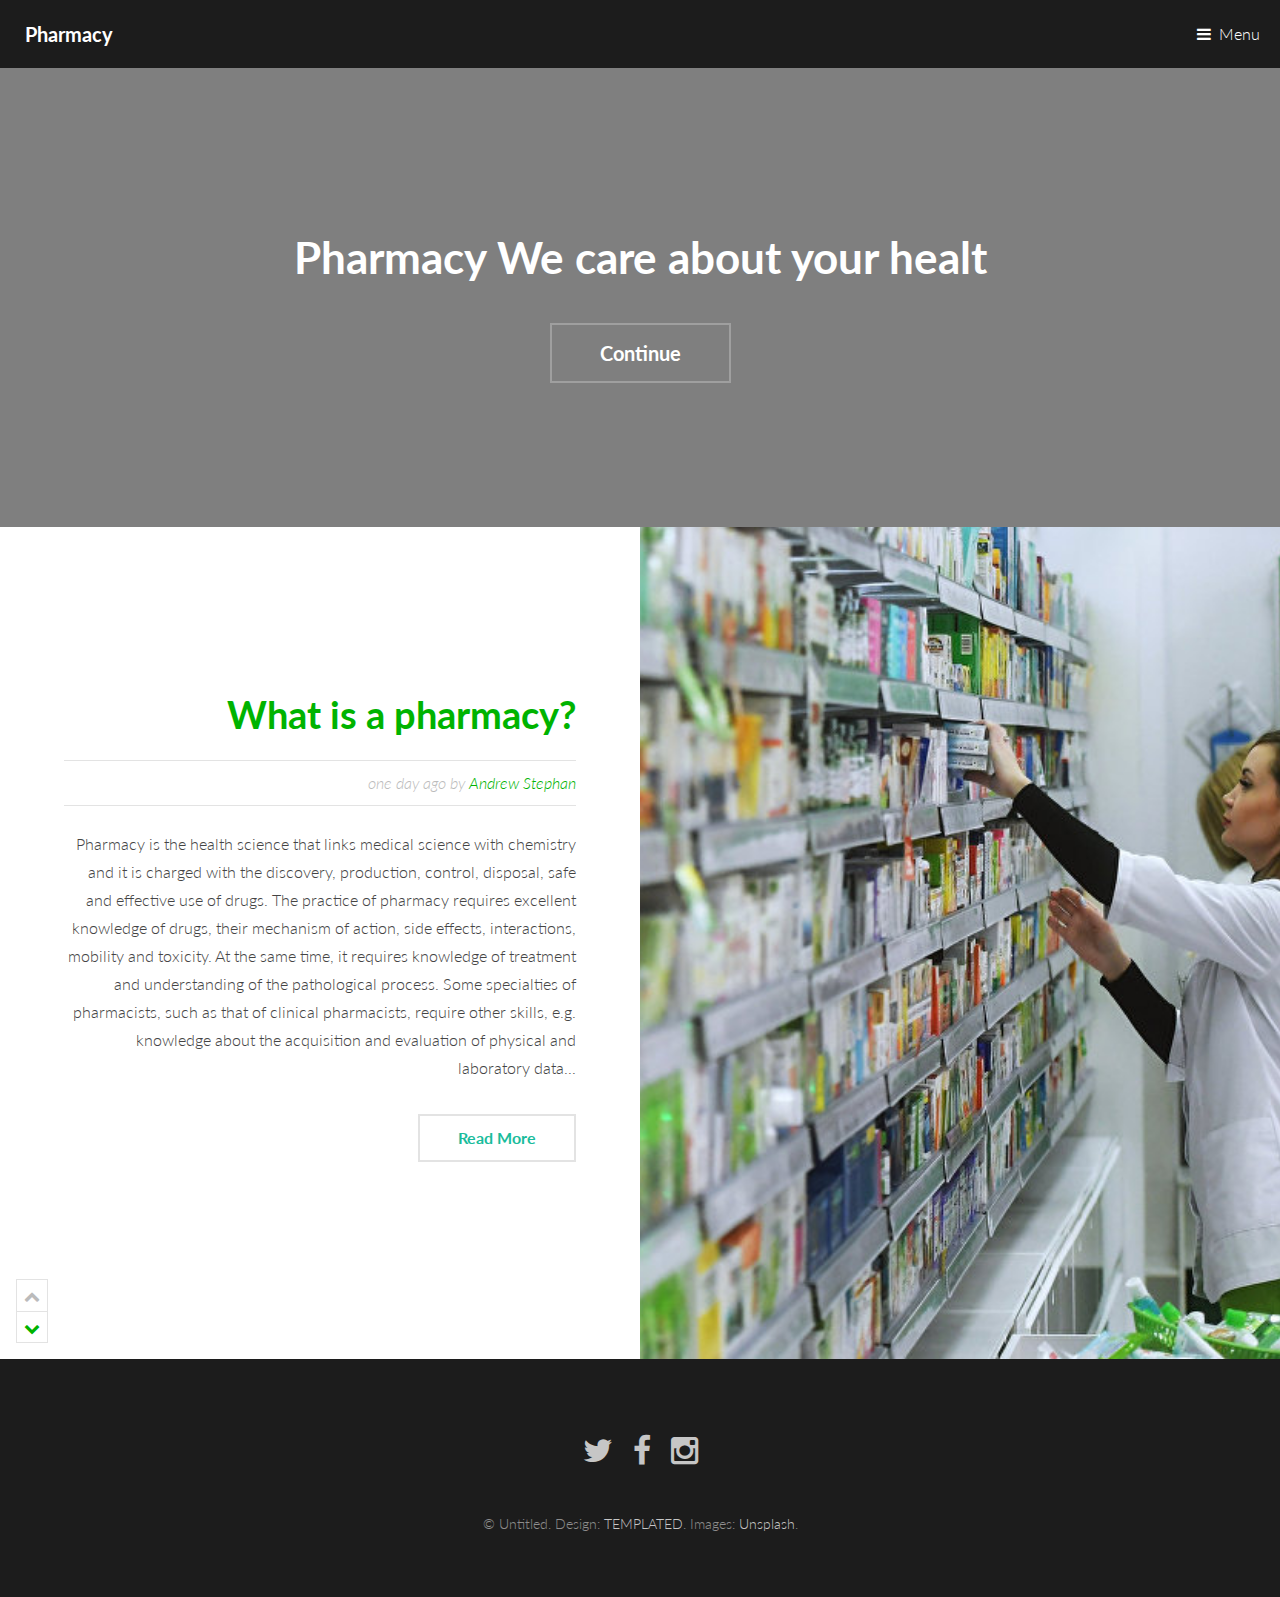
<file: index.html>
<!DOCTYPE HTML>
<!--
	Binary by TEMPLATED
	templated.co @templatedco
	Released for free under the Creative Commons Attribution 3.0 license (templated.co/license)
-->
<html>
	<head>
		<title>portofolio exemple</title>
		<meta charset="utf-8" />
		<meta name="viewport" content="width=device-width, initial-scale=1" />
		<link rel="stylesheet" href="assets/css/main.css" />
	</head>
	<body>

		<!-- Header -->
			<header id="header">
				<a href="index.html" class="logo"><strong>Pharmacy</strong></a>
				<nav>
					<a href="#menu">Menu</a>
				</nav>
			</header>

		<!-- Nav -->
			<nav id="menu">
				<ul class="links">
					<li><a href="index.html">Home</a></li>
					<li><a href="generic.html">About</a></li>
					<li><a href="pagina1.html">Informations</a></li>
					<li><a href="mailto:cusca.lui.labus01official@gmail.com">Contact</a></li>
				</ul>
			</nav>

		<!-- Banner -->
			<section id="banner">
				<div class="inner">
					<h1>Pharmacy<br />
					We care about your healt</h1>
					<ul class="actions">
						<li><a href="#one" class="button alt scrolly big">Continue</a></li>
					</ul>
				</div>
			</section>

		<!-- One -->
			<article id="one" class="post style1">
				<div class="image">
					<img src="images/poza3.jpg" alt="" data-position="75% center" />
				</div>
				<div class="content">
					<div class="inner">
						<header>
							<h2><a href="generic.html">What is a pharmacy?</a></h2>
							<p class="info">one day ago by <a href="#">Andrew Stephan</a></p>
						</header>
						<p>Pharmacy is the health science that links medical science with chemistry and it is charged with the discovery, production, control, disposal, safe and effective use of drugs. The practice of pharmacy requires excellent knowledge of drugs, their mechanism of action, side effects, interactions, mobility and toxicity. At the same time, it requires knowledge of treatment and understanding of the pathological process. Some specialties of pharmacists, such as that of clinical pharmacists, require other skills, e.g. knowledge about the acquisition and evaluation of physical and laboratory data...</p>
						<ul class="actions">
							<li><a href="pagina1.html" class="button alt">Read More</a></li>
						</ul>
					</div>
					<div class="postnav">
						<a href="#" class="prev disabled"><span class="icon fa-chevron-up"></span></a>
						<a href="#two" class="scrolly next"><span class="icon fa-chevron-down"></span></a>
					</div>
				</div>
			</article>

		<!-- Two -->
			

		<!-- Three -->
			
		<!-- Four -->

		<!-- Five -->
			

		<!-- Six -->

		<!-- Footer -->
			<footer id="footer">
				<ul class="icons">
					<li><a href="#" class="icon fa-twitter"><span class="label">Twitter</span></a></li>
					<li><a href="#" class="icon fa-facebook"><span class="label">Facebook</span></a></li>
					<li><a href="#" class="icon fa-instagram"><span class="label">Instagram</span></a></li>
				</ul>
				<div class="copyright">
					&copy; Untitled. Design: <a href="https://templated.co">TEMPLATED</a>. Images: <a href="https://unsplash.com">Unsplash</a>.
				</div>
			</footer>

		<!-- Scripts -->
			<script src="assets/js/jquery.min.js"></script>
			<script src="assets/js/jquery.scrolly.min.js"></script>
			<script src="assets/js/skel.min.js"></script>
			<script src="assets/js/util.js"></script>
			<script src="assets/js/main.js"></script>

	</body>
</html>
</file>
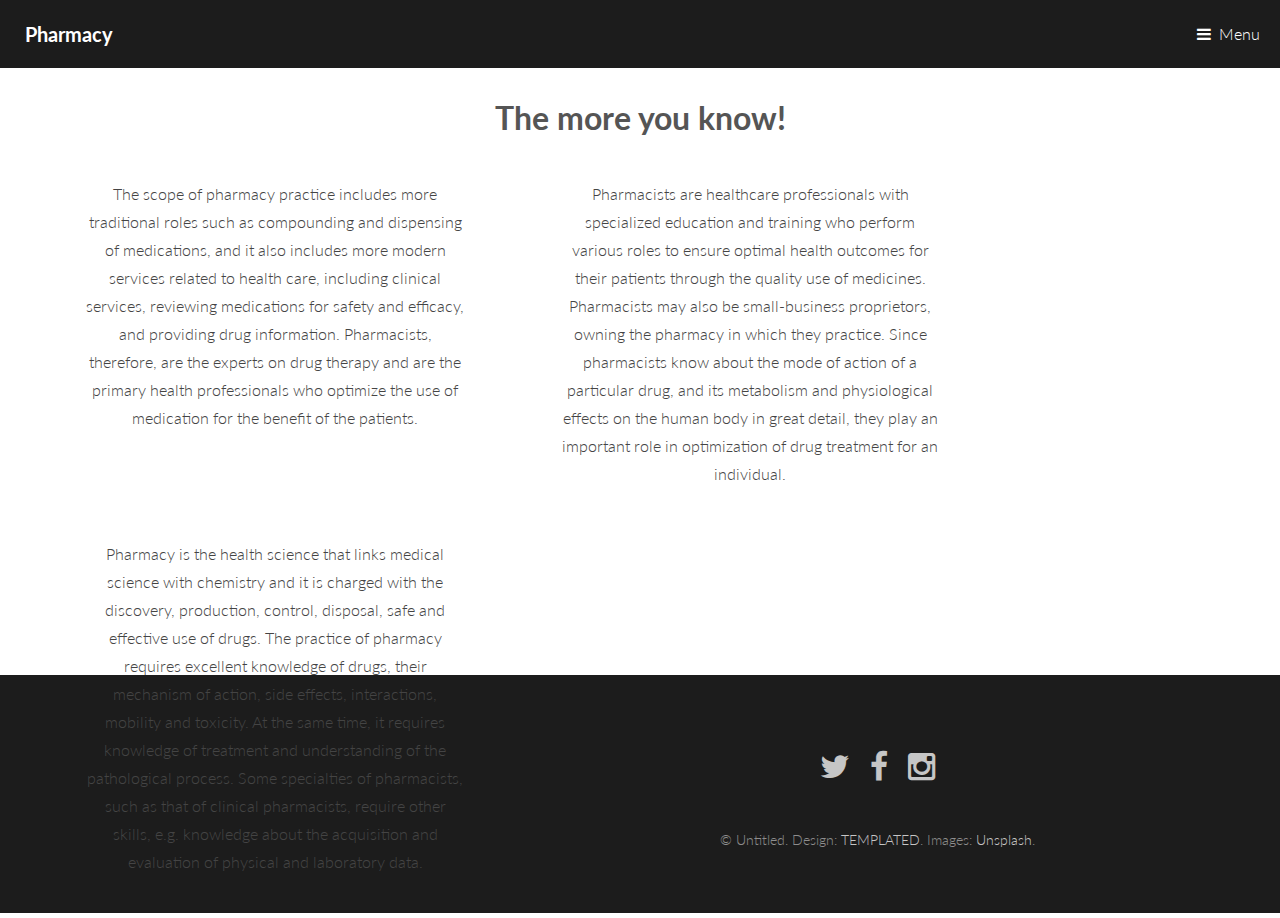
<file: pagina1.html>
<!DOCTYPE HTML>
<html>
	<head>
		<title>portofolio exemple</title>
		<meta charset="utf-8" />
		<meta name="viewport" content="width=device-width, initial-scale=1" />
		<link rel="stylesheet" href="assets/css/main.css" />
	</head>
	<body>

		<!-- Header -->
			<header id="header">
				<a href="index.html" class="logo"><strong>Pharmacy</strong></a>
				<nav>
					<a href="#menu">Menu</a>
				</nav>
			</header>

		<!-- Nav -->
			<nav id="menu">
				<ul class="links">
					<li><a href="index.html">Home</a></li>
					<li><a href="generic.html">About</a></li>
					<li><a href="pagina1.html">Informations</a></li>
					<li><a href="mailto:cusca.lui.labus01official@gmail.com">Contact</a></li>
				</ul>
			</nav>

			<header class="headutzu"><h1 class="titlu">
           <strong>The more you know!</strong>  
			</h1></header>
          <!-- continut-->
			<div class="divizie1">

				 <p class="paragrafe">The scope of pharmacy practice includes more traditional roles such as compounding and dispensing of medications, and it also includes more modern services related to health care, including clinical services, reviewing medications for safety and efficacy, and providing drug information. Pharmacists, therefore, are the experts on drug therapy and are the primary health professionals who optimize the use of medication for the benefit of the patients.</p>
		
				 <p class="paragrafe">Pharmacists are healthcare professionals with specialized education and training who perform various roles to ensure optimal health outcomes for their patients through the quality use of medicines. Pharmacists may also be small-business proprietors, owning the pharmacy in which they practice. Since pharmacists know about the mode of action of a particular drug, and its metabolism and physiological effects on the human body in great detail, they play an important role in optimization of drug treatment for an individual.</p> 

				 <p class="paragrafe">Pharmacy is the health science that links medical science with chemistry and it is charged with the discovery, production, control, disposal, safe and effective use of drugs. The practice of pharmacy requires excellent knowledge of drugs, their mechanism of action, side effects, interactions, mobility and toxicity. At the same time, it requires knowledge of treatment and understanding of the pathological process. Some specialties of pharmacists, such as that of clinical pharmacists, require other skills, e.g. knowledge about the acquisition and evaluation of physical and laboratory data. </p>
			</div>

		

		<!-- Footer -->
			<footer id="footer">
				<ul class="icons">
					<li><a href="#" class="icon fa-twitter"><span class="label">Twitter</span></a></li>
					<li><a href="#" class="icon fa-facebook"><span class="label">Facebook</span></a></li>
					<li><a href="#" class="icon fa-instagram"><span class="label">Instagram</span></a></li>
				</ul>
				<div class="copyright">
					&copy; Untitled. Design: <a href="https://templated.co">TEMPLATED</a>. Images: <a href="https://unsplash.com">Unsplash</a>.
				</div>
			</footer>

		<!-- Scripts -->
			<script src="assets/js/jquery.min.js"></script>
			<script src="assets/js/jquery.scrolly.min.js"></script>
			<script src="assets/js/skel.min.js"></script>
			<script src="assets/js/util.js"></script>
			<script src="assets/js/main.js"></script>

	</body>
</html>
</file>
<file: assets/css/main.css>
@charset "UTF-8";
@import url(font-awesome.min.css);
@import url("https://fonts.googleapis.com/css?family=Lato:300,700,300italic,700italic");

/*
	Binary by TEMPLATED
	templated.co @templatedco
	Released for free under the Creative Commons Attribution 3.0 license (templated.co/license)
*/

/* Reset */

	html, body, div, span, applet, object, iframe, h1, h2, h3, h4, h5, h6, p, blockquote, pre, a, abbr, acronym, address, big, cite, code, del, dfn, em, img, ins, kbd, q, s, samp, small, strike, strong, sub, sup, tt, var, b, u, i, center, dl, dt, dd, ol, ul, li, fieldset, form, label, legend, table, caption, tbody, tfoot, thead, tr, th, td, article, aside, canvas, details, embed, figure, figcaption, footer, header, hgroup, menu, nav, output, ruby, section, summary, time, mark, audio, video {
		margin: 0;
		padding: 0;
		border: 0;
		font-size: 100%;
		font: inherit;
		vertical-align: baseline;
	}

	article, aside, details, figcaption, figure, footer, header, hgroup, menu, nav, section {
		display: block;
	}

	body {
		line-height: 1;
	}

	ol, ul {
		list-style: none;
	}

	blockquote, q {
		quotes: none;
	}

	blockquote:before, blockquote:after, q:before, q:after {
		content: '';
		content: none;
	}

	table {
		border-collapse: collapse;
		border-spacing: 0;
	}

	body {
		-webkit-text-size-adjust: none;
	}

/* Box Model */

	*, *:before, *:after {
		-moz-box-sizing: border-box;
		-webkit-box-sizing: border-box;
		box-sizing: border-box;
	}

/* Containers */

	.container {
		margin-left: auto;
		margin-right: auto;
	}

	.container.\31 25\25 {
		width: 100%;
		max-width: 100em;
		min-width: 80em;
	}

	.container.\37 5\25 {
		width: 60em;
	}

	.container.\35 0\25 {
		width: 40em;
	}

	.container.\32 5\25 {
		width: 20em;
	}

	.container {
		width: 80em;
	}

	@media screen and (max-width: 1680px) {

		.container.\31 25\25 {
			width: 100%;
			max-width: 100em;
			min-width: 80em;
		}

		.container.\37 5\25 {
			width: 60em;
		}

		.container.\35 0\25 {
			width: 40em;
		}

		.container.\32 5\25 {
			width: 20em;
		}

		.container {
			width: 80em;
		}

	}

	@media screen and (max-width: 1280px) {

		.container.\31 25\25 {
			width: 100%;
			max-width: 81.25em;
			min-width: 65em;
		}

		.container.\37 5\25 {
			width: 48.75em;
		}

		.container.\35 0\25 {
			width: 32.5em;
		}

		.container.\32 5\25 {
			width: 16.25em;
		}

		.container {
			width: 65em;
		}

	}

	@media screen and (max-width: 980px) {

		.container.\31 25\25 {
			width: 100%;
			max-width: 112.5%;
			min-width: 90%;
		}

		.container.\37 5\25 {
			width: 67.5%;
		}

		.container.\35 0\25 {
			width: 45%;
		}

		.container.\32 5\25 {
			width: 22.5%;
		}

		.container {
			width: 90%;
		}

	}

	@media screen and (max-width: 736px) {

		.container.\31 25\25 {
			width: 100%;
			max-width: 112.5%;
			min-width: 90%;
		}

		.container.\37 5\25 {
			width: 67.5%;
		}

		.container.\35 0\25 {
			width: 45%;
		}

		.container.\32 5\25 {
			width: 22.5%;
		}

		.container {
			width: 90% !important;
		}

	}

	@media screen and (max-width: 480px) {

		.container.\31 25\25 {
			width: 100%;
			max-width: 112.5%;
			min-width: 90%;
		}

		.container.\37 5\25 {
			width: 67.5%;
		}

		.container.\35 0\25 {
			width: 45%;
		}

		.container.\32 5\25 {
			width: 22.5%;
		}

		.container {
			width: 90% !important;
		}

	}

/* Grid */

	.row {
		border-bottom: solid 1px transparent;
		-moz-box-sizing: border-box;
		-webkit-box-sizing: border-box;
		box-sizing: border-box;
	}

	.row > * {
		float: left;
		-moz-box-sizing: border-box;
		-webkit-box-sizing: border-box;
		box-sizing: border-box;
	}

	.row:after, .row:before {
		content: '';
		display: block;
		clear: both;
		height: 0;
	}

	.row.uniform > * > :first-child {
		margin-top: 0;
	}

	.row.uniform > * > :last-child {
		margin-bottom: 0;
	}

	.row.\30 \25 > * {
		padding: 0 0 0 0em;
	}

	.row.\30 \25 {
		margin: 0 0 -1px 0em;
	}

	.row.uniform.\30 \25 > * {
		padding: 0em 0 0 0em;
	}

	.row.uniform.\30 \25 {
		margin: 0em 0 -1px 0em;
	}

	.row > * {
		padding: 0 0 0 2em;
	}

	.row {
		margin: 0 0 -1px -2em;
	}

	.row.uniform > * {
		padding: 2em 0 0 2em;
	}

	.row.uniform {
		margin: -2em 0 -1px -2em;
	}

	.row.\32 00\25 > * {
		padding: 0 0 0 4em;
	}

	.row.\32 00\25 {
		margin: 0 0 -1px -4em;
	}

	.row.uniform.\32 00\25 > * {
		padding: 4em 0 0 4em;
	}

	.row.uniform.\32 00\25 {
		margin: -4em 0 -1px -4em;
	}

	.row.\31 50\25 > * {
		padding: 0 0 0 3em;
	}

	.row.\31 50\25 {
		margin: 0 0 -1px -3em;
	}

	.row.uniform.\31 50\25 > * {
		padding: 3em 0 0 3em;
	}

	.row.uniform.\31 50\25 {
		margin: -3em 0 -1px -3em;
	}

	.row.\35 0\25 > * {
		padding: 0 0 0 1em;
	}

	.row.\35 0\25 {
		margin: 0 0 -1px -1em;
	}

	.row.uniform.\35 0\25 > * {
		padding: 1em 0 0 1em;
	}

	.row.uniform.\35 0\25 {
		margin: -1em 0 -1px -1em;
	}

	.row.\32 5\25 > * {
		padding: 0 0 0 0.5em;
	}

	.row.\32 5\25 {
		margin: 0 0 -1px -0.5em;
	}

	.row.uniform.\32 5\25 > * {
		padding: 0.5em 0 0 0.5em;
	}

	.row.uniform.\32 5\25 {
		margin: -0.5em 0 -1px -0.5em;
	}

	.\31 2u, .\31 2u\24 {
		width: 100%;
		clear: none;
		margin-left: 0;
	}

	.\31 1u, .\31 1u\24 {
		width: 91.6666666667%;
		clear: none;
		margin-left: 0;
	}

	.\31 0u, .\31 0u\24 {
		width: 83.3333333333%;
		clear: none;
		margin-left: 0;
	}

	.\39 u, .\39 u\24 {
		width: 75%;
		clear: none;
		margin-left: 0;
	}

	.\38 u, .\38 u\24 {
		width: 66.6666666667%;
		clear: none;
		margin-left: 0;
	}

	.\37 u, .\37 u\24 {
		width: 58.3333333333%;
		clear: none;
		margin-left: 0;
	}

	.\36 u, .\36 u\24 {
		width: 50%;
		clear: none;
		margin-left: 0;
	}

	.\35 u, .\35 u\24 {
		width: 41.6666666667%;
		clear: none;
		margin-left: 0;
	}

	.\34 u, .\34 u\24 {
		width: 33.3333333333%;
		clear: none;
		margin-left: 0;
	}

	.\33 u, .\33 u\24 {
		width: 25%;
		clear: none;
		margin-left: 0;
	}

	.\32 u, .\32 u\24 {
		width: 16.6666666667%;
		clear: none;
		margin-left: 0;
	}

	.\31 u, .\31 u\24 {
		width: 8.3333333333%;
		clear: none;
		margin-left: 0;
	}

	.\31 2u\24 + *,
	.\31 1u\24 + *,
	.\31 0u\24 + *,
	.\39 u\24 + *,
	.\38 u\24 + *,
	.\37 u\24 + *,
	.\36 u\24 + *,
	.\35 u\24 + *,
	.\34 u\24 + *,
	.\33 u\24 + *,
	.\32 u\24 + *,
	.\31 u\24 + * {
		clear: left;
	}

	.\-11u {
		margin-left: 91.66667%;
	}

	.\-10u {
		margin-left: 83.33333%;
	}

	.\-9u {
		margin-left: 75%;
	}

	.\-8u {
		margin-left: 66.66667%;
	}

	.\-7u {
		margin-left: 58.33333%;
	}

	.\-6u {
		margin-left: 50%;
	}

	.\-5u {
		margin-left: 41.66667%;
	}

	.\-4u {
		margin-left: 33.33333%;
	}

	.\-3u {
		margin-left: 25%;
	}

	.\-2u {
		margin-left: 16.66667%;
	}

	.\-1u {
		margin-left: 8.33333%;
	}

	@media screen and (max-width: 1680px) {

		.row > * {
			padding: 0 0 0 2em;
		}

		.row {
			margin: 0 0 -1px -2em;
		}

		.row.uniform > * {
			padding: 2em 0 0 2em;
		}

		.row.uniform {
			margin: -2em 0 -1px -2em;
		}

		.row.\32 00\25 > * {
			padding: 0 0 0 4em;
		}

		.row.\32 00\25 {
			margin: 0 0 -1px -4em;
		}

		.row.uniform.\32 00\25 > * {
			padding: 4em 0 0 4em;
		}

		.row.uniform.\32 00\25 {
			margin: -4em 0 -1px -4em;
		}

		.row.\31 50\25 > * {
			padding: 0 0 0 3em;
		}

		.row.\31 50\25 {
			margin: 0 0 -1px -3em;
		}

		.row.uniform.\31 50\25 > * {
			padding: 3em 0 0 3em;
		}

		.row.uniform.\31 50\25 {
			margin: -3em 0 -1px -3em;
		}

		.row.\35 0\25 > * {
			padding: 0 0 0 1em;
		}

		.row.\35 0\25 {
			margin: 0 0 -1px -1em;
		}

		.row.uniform.\35 0\25 > * {
			padding: 1em 0 0 1em;
		}

		.row.uniform.\35 0\25 {
			margin: -1em 0 -1px -1em;
		}

		.row.\32 5\25 > * {
			padding: 0 0 0 0.5em;
		}

		.row.\32 5\25 {
			margin: 0 0 -1px -0.5em;
		}

		.row.uniform.\32 5\25 > * {
			padding: 0.5em 0 0 0.5em;
		}

		.row.uniform.\32 5\25 {
			margin: -0.5em 0 -1px -0.5em;
		}

		.\31 2u\28xlarge\29, .\31 2u\24\28xlarge\29 {
			width: 100%;
			clear: none;
			margin-left: 0;
		}

		.\31 1u\28xlarge\29, .\31 1u\24\28xlarge\29 {
			width: 91.6666666667%;
			clear: none;
			margin-left: 0;
		}

		.\31 0u\28xlarge\29, .\31 0u\24\28xlarge\29 {
			width: 83.3333333333%;
			clear: none;
			margin-left: 0;
		}

		.\39 u\28xlarge\29, .\39 u\24\28xlarge\29 {
			width: 75%;
			clear: none;
			margin-left: 0;
		}

		.\38 u\28xlarge\29, .\38 u\24\28xlarge\29 {
			width: 66.6666666667%;
			clear: none;
			margin-left: 0;
		}

		.\37 u\28xlarge\29, .\37 u\24\28xlarge\29 {
			width: 58.3333333333%;
			clear: none;
			margin-left: 0;
		}

		.\36 u\28xlarge\29, .\36 u\24\28xlarge\29 {
			width: 50%;
			clear: none;
			margin-left: 0;
		}

		.\35 u\28xlarge\29, .\35 u\24\28xlarge\29 {
			width: 41.6666666667%;
			clear: none;
			margin-left: 0;
		}

		.\34 u\28xlarge\29, .\34 u\24\28xlarge\29 {
			width: 33.3333333333%;
			clear: none;
			margin-left: 0;
		}

		.\33 u\28xlarge\29, .\33 u\24\28xlarge\29 {
			width: 25%;
			clear: none;
			margin-left: 0;
		}

		.\32 u\28xlarge\29, .\32 u\24\28xlarge\29 {
			width: 16.6666666667%;
			clear: none;
			margin-left: 0;
		}

		.\31 u\28xlarge\29, .\31 u\24\28xlarge\29 {
			width: 8.3333333333%;
			clear: none;
			margin-left: 0;
		}

		.\31 2u\24\28xlarge\29 + *,
		.\31 1u\24\28xlarge\29 + *,
		.\31 0u\24\28xlarge\29 + *,
		.\39 u\24\28xlarge\29 + *,
		.\38 u\24\28xlarge\29 + *,
		.\37 u\24\28xlarge\29 + *,
		.\36 u\24\28xlarge\29 + *,
		.\35 u\24\28xlarge\29 + *,
		.\34 u\24\28xlarge\29 + *,
		.\33 u\24\28xlarge\29 + *,
		.\32 u\24\28xlarge\29 + *,
		.\31 u\24\28xlarge\29 + * {
			clear: left;
		}

		.\-11u\28xlarge\29 {
			margin-left: 91.66667%;
		}

		.\-10u\28xlarge\29 {
			margin-left: 83.33333%;
		}

		.\-9u\28xlarge\29 {
			margin-left: 75%;
		}

		.\-8u\28xlarge\29 {
			margin-left: 66.66667%;
		}

		.\-7u\28xlarge\29 {
			margin-left: 58.33333%;
		}

		.\-6u\28xlarge\29 {
			margin-left: 50%;
		}

		.\-5u\28xlarge\29 {
			margin-left: 41.66667%;
		}

		.\-4u\28xlarge\29 {
			margin-left: 33.33333%;
		}

		.\-3u\28xlarge\29 {
			margin-left: 25%;
		}

		.\-2u\28xlarge\29 {
			margin-left: 16.66667%;
		}

		.\-1u\28xlarge\29 {
			margin-left: 8.33333%;
		}

	}

	@media screen and (max-width: 1280px) {

		.row > * {
			padding: 0 0 0 1.5em;
		}

		.row {
			margin: 0 0 -1px -1.5em;
		}

		.row.uniform > * {
			padding: 1.5em 0 0 1.5em;
		}

		.row.uniform {
			margin: -1.5em 0 -1px -1.5em;
		}

		.row.\32 00\25 > * {
			padding: 0 0 0 3em;
		}

		.row.\32 00\25 {
			margin: 0 0 -1px -3em;
		}

		.row.uniform.\32 00\25 > * {
			padding: 3em 0 0 3em;
		}

		.row.uniform.\32 00\25 {
			margin: -3em 0 -1px -3em;
		}

		.row.\31 50\25 > * {
			padding: 0 0 0 2.25em;
		}

		.row.\31 50\25 {
			margin: 0 0 -1px -2.25em;
		}

		.row.uniform.\31 50\25 > * {
			padding: 2.25em 0 0 2.25em;
		}

		.row.uniform.\31 50\25 {
			margin: -2.25em 0 -1px -2.25em;
		}

		.row.\35 0\25 > * {
			padding: 0 0 0 0.75em;
		}

		.row.\35 0\25 {
			margin: 0 0 -1px -0.75em;
		}

		.row.uniform.\35 0\25 > * {
			padding: 0.75em 0 0 0.75em;
		}

		.row.uniform.\35 0\25 {
			margin: -0.75em 0 -1px -0.75em;
		}

		.row.\32 5\25 > * {
			padding: 0 0 0 0.375em;
		}

		.row.\32 5\25 {
			margin: 0 0 -1px -0.375em;
		}

		.row.uniform.\32 5\25 > * {
			padding: 0.375em 0 0 0.375em;
		}

		.row.uniform.\32 5\25 {
			margin: -0.375em 0 -1px -0.375em;
		}

		.\31 2u\28large\29, .\31 2u\24\28large\29 {
			width: 100%;
			clear: none;
			margin-left: 0;
		}

		.\31 1u\28large\29, .\31 1u\24\28large\29 {
			width: 91.6666666667%;
			clear: none;
			margin-left: 0;
		}

		.\31 0u\28large\29, .\31 0u\24\28large\29 {
			width: 83.3333333333%;
			clear: none;
			margin-left: 0;
		}

		.\39 u\28large\29, .\39 u\24\28large\29 {
			width: 75%;
			clear: none;
			margin-left: 0;
		}

		.\38 u\28large\29, .\38 u\24\28large\29 {
			width: 66.6666666667%;
			clear: none;
			margin-left: 0;
		}

		.\37 u\28large\29, .\37 u\24\28large\29 {
			width: 58.3333333333%;
			clear: none;
			margin-left: 0;
		}

		.\36 u\28large\29, .\36 u\24\28large\29 {
			width: 50%;
			clear: none;
			margin-left: 0;
		}

		.\35 u\28large\29, .\35 u\24\28large\29 {
			width: 41.6666666667%;
			clear: none;
			margin-left: 0;
		}

		.\34 u\28large\29, .\34 u\24\28large\29 {
			width: 33.3333333333%;
			clear: none;
			margin-left: 0;
		}

		.\33 u\28large\29, .\33 u\24\28large\29 {
			width: 25%;
			clear: none;
			margin-left: 0;
		}

		.\32 u\28large\29, .\32 u\24\28large\29 {
			width: 16.6666666667%;
			clear: none;
			margin-left: 0;
		}

		.\31 u\28large\29, .\31 u\24\28large\29 {
			width: 8.3333333333%;
			clear: none;
			margin-left: 0;
		}

		.\31 2u\24\28large\29 + *,
		.\31 1u\24\28large\29 + *,
		.\31 0u\24\28large\29 + *,
		.\39 u\24\28large\29 + *,
		.\38 u\24\28large\29 + *,
		.\37 u\24\28large\29 + *,
		.\36 u\24\28large\29 + *,
		.\35 u\24\28large\29 + *,
		.\34 u\24\28large\29 + *,
		.\33 u\24\28large\29 + *,
		.\32 u\24\28large\29 + *,
		.\31 u\24\28large\29 + * {
			clear: left;
		}

		.\-11u\28large\29 {
			margin-left: 91.66667%;
		}

		.\-10u\28large\29 {
			margin-left: 83.33333%;
		}

		.\-9u\28large\29 {
			margin-left: 75%;
		}

		.\-8u\28large\29 {
			margin-left: 66.66667%;
		}

		.\-7u\28large\29 {
			margin-left: 58.33333%;
		}

		.\-6u\28large\29 {
			margin-left: 50%;
		}

		.\-5u\28large\29 {
			margin-left: 41.66667%;
		}

		.\-4u\28large\29 {
			margin-left: 33.33333%;
		}

		.\-3u\28large\29 {
			margin-left: 25%;
		}

		.\-2u\28large\29 {
			margin-left: 16.66667%;
		}

		.\-1u\28large\29 {
			margin-left: 8.33333%;
		}

	}

	@media screen and (max-width: 980px) {

		.row > * {
			padding: 0 0 0 1.5em;
		}

		.row {
			margin: 0 0 -1px -1.5em;
		}

		.row.uniform > * {
			padding: 1.5em 0 0 1.5em;
		}

		.row.uniform {
			margin: -1.5em 0 -1px -1.5em;
		}

		.row.\32 00\25 > * {
			padding: 0 0 0 3em;
		}

		.row.\32 00\25 {
			margin: 0 0 -1px -3em;
		}

		.row.uniform.\32 00\25 > * {
			padding: 3em 0 0 3em;
		}

		.row.uniform.\32 00\25 {
			margin: -3em 0 -1px -3em;
		}

		.row.\31 50\25 > * {
			padding: 0 0 0 2.25em;
		}

		.row.\31 50\25 {
			margin: 0 0 -1px -2.25em;
		}

		.row.uniform.\31 50\25 > * {
			padding: 2.25em 0 0 2.25em;
		}

		.row.uniform.\31 50\25 {
			margin: -2.25em 0 -1px -2.25em;
		}

		.row.\35 0\25 > * {
			padding: 0 0 0 0.75em;
		}

		.row.\35 0\25 {
			margin: 0 0 -1px -0.75em;
		}

		.row.uniform.\35 0\25 > * {
			padding: 0.75em 0 0 0.75em;
		}

		.row.uniform.\35 0\25 {
			margin: -0.75em 0 -1px -0.75em;
		}

		.row.\32 5\25 > * {
			padding: 0 0 0 0.375em;
		}

		.row.\32 5\25 {
			margin: 0 0 -1px -0.375em;
		}

		.row.uniform.\32 5\25 > * {
			padding: 0.375em 0 0 0.375em;
		}

		.row.uniform.\32 5\25 {
			margin: -0.375em 0 -1px -0.375em;
		}

		.\31 2u\28medium\29, .\31 2u\24\28medium\29 {
			width: 100%;
			clear: none;
			margin-left: 0;
		}

		.\31 1u\28medium\29, .\31 1u\24\28medium\29 {
			width: 91.6666666667%;
			clear: none;
			margin-left: 0;
		}

		.\31 0u\28medium\29, .\31 0u\24\28medium\29 {
			width: 83.3333333333%;
			clear: none;
			margin-left: 0;
		}

		.\39 u\28medium\29, .\39 u\24\28medium\29 {
			width: 75%;
			clear: none;
			margin-left: 0;
		}

		.\38 u\28medium\29, .\38 u\24\28medium\29 {
			width: 66.6666666667%;
			clear: none;
			margin-left: 0;
		}

		.\37 u\28medium\29, .\37 u\24\28medium\29 {
			width: 58.3333333333%;
			clear: none;
			margin-left: 0;
		}

		.\36 u\28medium\29, .\36 u\24\28medium\29 {
			width: 50%;
			clear: none;
			margin-left: 0;
		}

		.\35 u\28medium\29, .\35 u\24\28medium\29 {
			width: 41.6666666667%;
			clear: none;
			margin-left: 0;
		}

		.\34 u\28medium\29, .\34 u\24\28medium\29 {
			width: 33.3333333333%;
			clear: none;
			margin-left: 0;
		}

		.\33 u\28medium\29, .\33 u\24\28medium\29 {
			width: 25%;
			clear: none;
			margin-left: 0;
		}

		.\32 u\28medium\29, .\32 u\24\28medium\29 {
			width: 16.6666666667%;
			clear: none;
			margin-left: 0;
		}

		.\31 u\28medium\29, .\31 u\24\28medium\29 {
			width: 8.3333333333%;
			clear: none;
			margin-left: 0;
		}

		.\31 2u\24\28medium\29 + *,
		.\31 1u\24\28medium\29 + *,
		.\31 0u\24\28medium\29 + *,
		.\39 u\24\28medium\29 + *,
		.\38 u\24\28medium\29 + *,
		.\37 u\24\28medium\29 + *,
		.\36 u\24\28medium\29 + *,
		.\35 u\24\28medium\29 + *,
		.\34 u\24\28medium\29 + *,
		.\33 u\24\28medium\29 + *,
		.\32 u\24\28medium\29 + *,
		.\31 u\24\28medium\29 + * {
			clear: left;
		}

		.\-11u\28medium\29 {
			margin-left: 91.66667%;
		}

		.\-10u\28medium\29 {
			margin-left: 83.33333%;
		}

		.\-9u\28medium\29 {
			margin-left: 75%;
		}

		.\-8u\28medium\29 {
			margin-left: 66.66667%;
		}

		.\-7u\28medium\29 {
			margin-left: 58.33333%;
		}

		.\-6u\28medium\29 {
			margin-left: 50%;
		}

		.\-5u\28medium\29 {
			margin-left: 41.66667%;
		}

		.\-4u\28medium\29 {
			margin-left: 33.33333%;
		}

		.\-3u\28medium\29 {
			margin-left: 25%;
		}

		.\-2u\28medium\29 {
			margin-left: 16.66667%;
		}

		.\-1u\28medium\29 {
			margin-left: 8.33333%;
		}

	}

	@media screen and (max-width: 736px) {

		.row > * {
			padding: 0 0 0 1.25em;
		}

		.row {
			margin: 0 0 -1px -1.25em;
		}

		.row.uniform > * {
			padding: 1.25em 0 0 1.25em;
		}

		.row.uniform {
			margin: -1.25em 0 -1px -1.25em;
		}

		.row.\32 00\25 > * {
			padding: 0 0 0 2.5em;
		}

		.row.\32 00\25 {
			margin: 0 0 -1px -2.5em;
		}

		.row.uniform.\32 00\25 > * {
			padding: 2.5em 0 0 2.5em;
		}

		.row.uniform.\32 00\25 {
			margin: -2.5em 0 -1px -2.5em;
		}

		.row.\31 50\25 > * {
			padding: 0 0 0 1.875em;
		}

		.row.\31 50\25 {
			margin: 0 0 -1px -1.875em;
		}

		.row.uniform.\31 50\25 > * {
			padding: 1.875em 0 0 1.875em;
		}

		.row.uniform.\31 50\25 {
			margin: -1.875em 0 -1px -1.875em;
		}

		.row.\35 0\25 > * {
			padding: 0 0 0 0.625em;
		}

		.row.\35 0\25 {
			margin: 0 0 -1px -0.625em;
		}

		.row.uniform.\35 0\25 > * {
			padding: 0.625em 0 0 0.625em;
		}

		.row.uniform.\35 0\25 {
			margin: -0.625em 0 -1px -0.625em;
		}

		.row.\32 5\25 > * {
			padding: 0 0 0 0.3125em;
		}

		.row.\32 5\25 {
			margin: 0 0 -1px -0.3125em;
		}

		.row.uniform.\32 5\25 > * {
			padding: 0.3125em 0 0 0.3125em;
		}

		.row.uniform.\32 5\25 {
			margin: -0.3125em 0 -1px -0.3125em;
		}

		.\31 2u\28small\29, .\31 2u\24\28small\29 {
			width: 100%;
			clear: none;
			margin-left: 0;
		}

		.\31 1u\28small\29, .\31 1u\24\28small\29 {
			width: 91.6666666667%;
			clear: none;
			margin-left: 0;
		}

		.\31 0u\28small\29, .\31 0u\24\28small\29 {
			width: 83.3333333333%;
			clear: none;
			margin-left: 0;
		}

		.\39 u\28small\29, .\39 u\24\28small\29 {
			width: 75%;
			clear: none;
			margin-left: 0;
		}

		.\38 u\28small\29, .\38 u\24\28small\29 {
			width: 66.6666666667%;
			clear: none;
			margin-left: 0;
		}

		.\37 u\28small\29, .\37 u\24\28small\29 {
			width: 58.3333333333%;
			clear: none;
			margin-left: 0;
		}

		.\36 u\28small\29, .\36 u\24\28small\29 {
			width: 50%;
			clear: none;
			margin-left: 0;
		}

		.\35 u\28small\29, .\35 u\24\28small\29 {
			width: 41.6666666667%;
			clear: none;
			margin-left: 0;
		}

		.\34 u\28small\29, .\34 u\24\28small\29 {
			width: 33.3333333333%;
			clear: none;
			margin-left: 0;
		}

		.\33 u\28small\29, .\33 u\24\28small\29 {
			width: 25%;
			clear: none;
			margin-left: 0;
		}

		.\32 u\28small\29, .\32 u\24\28small\29 {
			width: 16.6666666667%;
			clear: none;
			margin-left: 0;
		}

		.\31 u\28small\29, .\31 u\24\28small\29 {
			width: 8.3333333333%;
			clear: none;
			margin-left: 0;
		}

		.\31 2u\24\28small\29 + *,
		.\31 1u\24\28small\29 + *,
		.\31 0u\24\28small\29 + *,
		.\39 u\24\28small\29 + *,
		.\38 u\24\28small\29 + *,
		.\37 u\24\28small\29 + *,
		.\36 u\24\28small\29 + *,
		.\35 u\24\28small\29 + *,
		.\34 u\24\28small\29 + *,
		.\33 u\24\28small\29 + *,
		.\32 u\24\28small\29 + *,
		.\31 u\24\28small\29 + * {
			clear: left;
		}

		.\-11u\28small\29 {
			margin-left: 91.66667%;
		}

		.\-10u\28small\29 {
			margin-left: 83.33333%;
		}

		.\-9u\28small\29 {
			margin-left: 75%;
		}

		.\-8u\28small\29 {
			margin-left: 66.66667%;
		}

		.\-7u\28small\29 {
			margin-left: 58.33333%;
		}

		.\-6u\28small\29 {
			margin-left: 50%;
		}

		.\-5u\28small\29 {
			margin-left: 41.66667%;
		}

		.\-4u\28small\29 {
			margin-left: 33.33333%;
		}

		.\-3u\28small\29 {
			margin-left: 25%;
		}

		.\-2u\28small\29 {
			margin-left: 16.66667%;
		}

		.\-1u\28small\29 {
			margin-left: 8.33333%;
		}

	}

	@media screen and (max-width: 480px) {

		.row > * {
			padding: 0 0 0 1.25em;
		}

		.row {
			margin: 0 0 -1px -1.25em;
		}

		.row.uniform > * {
			padding: 1.25em 0 0 1.25em;
		}

		.row.uniform {
			margin: -1.25em 0 -1px -1.25em;
		}

		.row.\32 00\25 > * {
			padding: 0 0 0 2.5em;
		}

		.row.\32 00\25 {
			margin: 0 0 -1px -2.5em;
		}

		.row.uniform.\32 00\25 > * {
			padding: 2.5em 0 0 2.5em;
		}

		.row.uniform.\32 00\25 {
			margin: -2.5em 0 -1px -2.5em;
		}

		.row.\31 50\25 > * {
			padding: 0 0 0 1.875em;
		}

		.row.\31 50\25 {
			margin: 0 0 -1px -1.875em;
		}

		.row.uniform.\31 50\25 > * {
			padding: 1.875em 0 0 1.875em;
		}

		.row.uniform.\31 50\25 {
			margin: -1.875em 0 -1px -1.875em;
		}

		.row.\35 0\25 > * {
			padding: 0 0 0 0.625em;
		}

		.row.\35 0\25 {
			margin: 0 0 -1px -0.625em;
		}

		.row.uniform.\35 0\25 > * {
			padding: 0.625em 0 0 0.625em;
		}

		.row.uniform.\35 0\25 {
			margin: -0.625em 0 -1px -0.625em;
		}

		.row.\32 5\25 > * {
			padding: 0 0 0 0.3125em;
		}

		.row.\32 5\25 {
			margin: 0 0 -1px -0.3125em;
		}

		.row.uniform.\32 5\25 > * {
			padding: 0.3125em 0 0 0.3125em;
		}

		.row.uniform.\32 5\25 {
			margin: -0.3125em 0 -1px -0.3125em;
		}

		.\31 2u\28xsmall\29, .\31 2u\24\28xsmall\29 {
			width: 100%;
			clear: none;
			margin-left: 0;
		}

		.\31 1u\28xsmall\29, .\31 1u\24\28xsmall\29 {
			width: 91.6666666667%;
			clear: none;
			margin-left: 0;
		}

		.\31 0u\28xsmall\29, .\31 0u\24\28xsmall\29 {
			width: 83.3333333333%;
			clear: none;
			margin-left: 0;
		}

		.\39 u\28xsmall\29, .\39 u\24\28xsmall\29 {
			width: 75%;
			clear: none;
			margin-left: 0;
		}

		.\38 u\28xsmall\29, .\38 u\24\28xsmall\29 {
			width: 66.6666666667%;
			clear: none;
			margin-left: 0;
		}

		.\37 u\28xsmall\29, .\37 u\24\28xsmall\29 {
			width: 58.3333333333%;
			clear: none;
			margin-left: 0;
		}

		.\36 u\28xsmall\29, .\36 u\24\28xsmall\29 {
			width: 50%;
			clear: none;
			margin-left: 0;
		}

		.\35 u\28xsmall\29, .\35 u\24\28xsmall\29 {
			width: 41.6666666667%;
			clear: none;
			margin-left: 0;
		}

		.\34 u\28xsmall\29, .\34 u\24\28xsmall\29 {
			width: 33.3333333333%;
			clear: none;
			margin-left: 0;
		}

		.\33 u\28xsmall\29, .\33 u\24\28xsmall\29 {
			width: 25%;
			clear: none;
			margin-left: 0;
		}

		.\32 u\28xsmall\29, .\32 u\24\28xsmall\29 {
			width: 16.6666666667%;
			clear: none;
			margin-left: 0;
		}

		.\31 u\28xsmall\29, .\31 u\24\28xsmall\29 {
			width: 8.3333333333%;
			clear: none;
			margin-left: 0;
		}

		.\31 2u\24\28xsmall\29 + *,
		.\31 1u\24\28xsmall\29 + *,
		.\31 0u\24\28xsmall\29 + *,
		.\39 u\24\28xsmall\29 + *,
		.\38 u\24\28xsmall\29 + *,
		.\37 u\24\28xsmall\29 + *,
		.\36 u\24\28xsmall\29 + *,
		.\35 u\24\28xsmall\29 + *,
		.\34 u\24\28xsmall\29 + *,
		.\33 u\24\28xsmall\29 + *,
		.\32 u\24\28xsmall\29 + *,
		.\31 u\24\28xsmall\29 + * {
			clear: left;
		}

		.\-11u\28xsmall\29 {
			margin-left: 91.66667%;
		}

		.\-10u\28xsmall\29 {
			margin-left: 83.33333%;
		}

		.\-9u\28xsmall\29 {
			margin-left: 75%;
		}

		.\-8u\28xsmall\29 {
			margin-left: 66.66667%;
		}

		.\-7u\28xsmall\29 {
			margin-left: 58.33333%;
		}

		.\-6u\28xsmall\29 {
			margin-left: 50%;
		}

		.\-5u\28xsmall\29 {
			margin-left: 41.66667%;
		}

		.\-4u\28xsmall\29 {
			margin-left: 33.33333%;
		}

		.\-3u\28xsmall\29 {
			margin-left: 25%;
		}

		.\-2u\28xsmall\29 {
			margin-left: 16.66667%;
		}

		.\-1u\28xsmall\29 {
			margin-left: 8.33333%;
		}

	}

/* Basic */

	@-ms-viewport {
		width: device-width;
	}

	body {
		-ms-overflow-style: scrollbar;
	}

	@media screen and (max-width: 480px) {

		html, body {
			min-width: 320px;
		}

	}

	body {
		background: #fff;
	}

		body.is-loading *, body.is-loading *:before, body.is-loading *:after {
			-moz-animation: none !important;
			-webkit-animation: none !important;
			-ms-animation: none !important;
			animation: none !important;
			-moz-transition: none !important;
			-webkit-transition: none !important;
			-ms-transition: none !important;
			transition: none !important;
		}

/* Type */

	body {
		background-color: #fff;
		color: #444;
	}

	body, input, select, textarea {
		font-family: "Lato", Arial, Helvetica, sans-serif;
		font-size: 16pt;
		font-weight: 300;
		line-height: 1.75;
	}

		@media screen and (max-width: 1680px) {

			body, input, select, textarea {
				font-size: 13pt;
			}

		}

		@media screen and (max-width: 1280px) {

			body, input, select, textarea {
				font-size: 12pt;
			}

		}

	a {
		text-decoration: none;
	}

		a:hover {
			text-decoration: underline;
		}

	strong, b {
		font-weight: 700;
	}

	em, i {
		font-style: italic;
	}

	p {
		margin: 0 0 2em 0;
	}

	h1, h2, h3, h4, h5, h6 {
		font-weight: 700;
		line-height: 1.25;
		margin: 0 0 1em 0;
	}

		h1 a, h2 a, h3 a, h4 a, h5 a, h6 a {
			color: inherit;
		}

	h1 {
		font-size: 2.35em;
	}

	h2 {
		font-size: 1.75em;
	}

	h3 {
		font-size: 1.35em;
	}

	h4 {
		font-size: 1.1em;
	}

	h5 {
		font-size: 0.9em;
	}

	h6 {
		font-size: 0.7em;
	}

	sub {
		font-size: 0.8em;
		position: relative;
		top: 0.5em;
	}

	sup {
		font-size: 0.8em;
		position: relative;
		top: -0.5em;
	}

	blockquote {
		border-left: solid 4px;
		font-style: italic;
		margin: 0 0 2em 0;
		padding: 0.5em 0 0.5em 2em;
	}

	code {
		border-radius: 0;
		border: solid 1px;
		font-family: "Courier New", monospace;
		font-size: 0.9em;
		margin: 0 0.25em;
		padding: 0.25em 0.65em;
	}

	pre {
		-webkit-overflow-scrolling: touch;
		font-family: "Courier New", monospace;
		font-size: 0.9em;
		margin: 0 0 2em 0;
	}

		pre code {
			display: block;
			line-height: 1.75;
			padding: 1em 1.5em;
			overflow-x: auto;
		}

	hr {
		border: 0;
		border-bottom: solid 1px;
		margin: 2em 0;
	}

		hr.major {
			margin: 3em 0;
		}

	.align-left {
		text-align: left;
	}

	.align-center {
		text-align: center;
	}

	.align-right {
		text-align: right;
	}

	input, select, textarea {
		color: #555;
	}

	a {
		color: #1abc9c;
	}

	strong, b {
		color: #555;
	}

	h1, h2, h3, h4, h5, h6 {
		color: #555;
	}

	blockquote {
		border-left-color: rgba(144, 144, 144, 0.25);
	}

	code {
		background: rgba(144, 144, 144, 0.075);
		border-color: rgba(144, 144, 144, 0.25);
	}

	hr {
		border-bottom-color: rgba(144, 144, 144, 0.25);
	}

/* Box */

	.box {
		border-radius: 0;
		border: solid 1px;
		margin-bottom: 2em;
		padding: 1.5em;
	}

		.box > :last-child,
		.box > :last-child > :last-child,
		.box > :last-child > :last-child > :last-child {
			margin-bottom: 0;
		}

		.box.alt {
			border: 0;
			border-radius: 0;
			padding: 0;
		}

	.box {
		border-color: rgba(144, 144, 144, 0.25);
	}

/* Button */

	input[type="submit"],
	input[type="reset"],
	input[type="button"],
	button,
	.button {
		-moz-appearance: none;
		-webkit-appearance: none;
		-ms-appearance: none;
		appearance: none;
		-moz-transition: background-color 0.2s ease-in-out, color 0.2s ease-in-out;
		-webkit-transition: background-color 0.2s ease-in-out, color 0.2s ease-in-out;
		-ms-transition: background-color 0.2s ease-in-out, color 0.2s ease-in-out;
		transition: background-color 0.2s ease-in-out, color 0.2s ease-in-out;
		border-radius: 0;
		border: 0;
		cursor: pointer;
		display: inline-block;
		font-weight: 700;
		height: 3em;
		line-height: 3em;
		padding: 0 2.5em;
		text-align: center;
		text-decoration: none;
		white-space: nowrap;
	}

		input[type="submit"]:hover,
		input[type="reset"]:hover,
		input[type="button"]:hover,
		button:hover,
		.button:hover {
			text-decoration: none;
		}

		input[type="submit"].icon,
		input[type="reset"].icon,
		input[type="button"].icon,
		button.icon,
		.button.icon {
			padding-left: 1.35em;
		}

			input[type="submit"].icon:before,
			input[type="reset"].icon:before,
			input[type="button"].icon:before,
			button.icon:before,
			.button.icon:before {
				margin-right: 0.5em;
			}

		input[type="submit"].fit,
		input[type="reset"].fit,
		input[type="button"].fit,
		button.fit,
		.button.fit {
			display: block;
			margin: 0 0 1em 0;
			width: 100%;
		}

		input[type="submit"].small,
		input[type="reset"].small,
		input[type="button"].small,
		button.small,
		.button.small {
			font-size: 0.8em;
		}

		input[type="submit"].big,
		input[type="reset"].big,
		input[type="button"].big,
		button.big,
		.button.big {
			font-size: 1.25em;
		}

		input[type="submit"].disabled, input[type="submit"]:disabled,
		input[type="reset"].disabled,
		input[type="reset"]:disabled,
		input[type="button"].disabled,
		input[type="button"]:disabled,
		button.disabled,
		button:disabled,
		.button.disabled,
		.button:disabled {
			-moz-pointer-events: none;
			-webkit-pointer-events: none;
			-ms-pointer-events: none;
			pointer-events: none;
			opacity: 0.25;
		}

		@media screen and (max-width: 480px) {

			input[type="submit"],
			input[type="reset"],
			input[type="button"],
			button,
			.button {
				padding: 0;
			}

		}

	input[type="submit"],
	input[type="reset"],
	input[type="button"],
	button,
	.button {
		background-color: #1abc9c;
		color: #fff !important;
	}

		input[type="submit"]:hover,
		input[type="reset"]:hover,
		input[type="button"]:hover,
		button:hover,
		.button:hover {
			background-color: #1dd2af;
		}

		input[type="submit"]:active,
		input[type="reset"]:active,
		input[type="button"]:active,
		button:active,
		.button:active {
			background-color: #17a689;
		}

		input[type="submit"].alt,
		input[type="reset"].alt,
		input[type="button"].alt,
		button.alt,
		.button.alt {
			background-color: transparent;
			box-shadow: inset 0 0 0 2px rgba(144, 144, 144, 0.25);
			color: #555 !important;
		}

			input[type="submit"].alt:hover,
			input[type="reset"].alt:hover,
			input[type="button"].alt:hover,
			button.alt:hover,
			.button.alt:hover {
				background-color: rgba(144, 144, 144, 0.075);
			}

			input[type="submit"].alt:active,
			input[type="reset"].alt:active,
			input[type="button"].alt:active,
			button.alt:active,
			.button.alt:active {
				background-color: rgba(144, 144, 144, 0.2);
			}

			input[type="submit"].alt.icon:before,
			input[type="reset"].alt.icon:before,
			input[type="button"].alt.icon:before,
			button.alt.icon:before,
			.button.alt.icon:before {
				color: #bbb;
			}

		input[type="submit"].special,
		input[type="reset"].special,
		input[type="button"].special,
		button.special,
		.button.special {
			background-color: #3498db;
			color: #fff !important;
		}

			input[type="submit"].special:hover,
			input[type="reset"].special:hover,
			input[type="button"].special:hover,
			button.special:hover,
			.button.special:hover {
				background-color: #4aa3df;
			}

			input[type="submit"].special:active,
			input[type="reset"].special:active,
			input[type="button"].special:active,
			button.special:active,
			.button.special:active {
				background-color: #258cd1;
			}

/* Form */

	form {
		margin: 0 0 2em 0;
	}

	label {
		display: block;
		font-size: 0.9em;
		font-weight: 700;
		margin: 0 0 1em 0;
	}

	input[type="text"],
	input[type="password"],
	input[type="email"],
	select,
	textarea {
		-moz-appearance: none;
		-webkit-appearance: none;
		-ms-appearance: none;
		appearance: none;
		border-radius: 0;
		border: none;
		border: solid 1px;
		color: inherit;
		display: block;
		outline: 0;
		padding: 0 1em;
		text-decoration: none;
		width: 100%;
	}

		input[type="text"]:invalid,
		input[type="password"]:invalid,
		input[type="email"]:invalid,
		select:invalid,
		textarea:invalid {
			box-shadow: none;
		}

	.select-wrapper {
		text-decoration: none;
		display: block;
		position: relative;
	}

		.select-wrapper:before {
			-moz-osx-font-smoothing: grayscale;
			-webkit-font-smoothing: antialiased;
			font-family: FontAwesome;
			font-style: normal;
			font-weight: normal;
			text-transform: none !important;
		}

		.select-wrapper:before {
			content: '\f078';
			display: block;
			height: 2.75em;
			line-height: 2.75em;
			pointer-events: none;
			position: absolute;
			right: 0;
			text-align: center;
			top: 0;
			width: 2.75em;
		}

		.select-wrapper select::-ms-expand {
			display: none;
		}

	input[type="text"],
	input[type="password"],
	input[type="email"],
	select {
		height: 2.75em;
	}

	textarea {
		padding: 0.75em 1em;
	}

	input[type="checkbox"],
	input[type="radio"] {
		-moz-appearance: none;
		-webkit-appearance: none;
		-ms-appearance: none;
		appearance: none;
		display: block;
		float: left;
		margin-right: -2em;
		opacity: 0;
		width: 1em;
		z-index: -1;
	}

		input[type="checkbox"] + label,
		input[type="radio"] + label {
			text-decoration: none;
			cursor: pointer;
			display: inline-block;
			font-size: 1em;
			font-weight: 300;
			padding-left: 2.4em;
			padding-right: 0.75em;
			position: relative;
		}

			input[type="checkbox"] + label:before,
			input[type="radio"] + label:before {
				-moz-osx-font-smoothing: grayscale;
				-webkit-font-smoothing: antialiased;
				font-family: FontAwesome;
				font-style: normal;
				font-weight: normal;
				text-transform: none !important;
			}

			input[type="checkbox"] + label:before,
			input[type="radio"] + label:before {
				border-radius: 0;
				border: solid 1px;
				content: '';
				display: inline-block;
				height: 1.65em;
				left: 0;
				line-height: 1.58125em;
				position: absolute;
				text-align: center;
				top: 0;
				width: 1.65em;
			}

		input[type="checkbox"]:checked + label:before,
		input[type="radio"]:checked + label:before {
			content: '\f00c';
		}

	input[type="checkbox"] + label:before {
		border-radius: 0;
	}

	input[type="radio"] + label:before {
		border-radius: 100%;
	}

	::-webkit-input-placeholder {
		opacity: 1.0;
	}

	:-moz-placeholder {
		opacity: 1.0;
	}

	::-moz-placeholder {
		opacity: 1.0;
	}

	:-ms-input-placeholder {
		opacity: 1.0;
	}

	.formerize-placeholder {
		opacity: 1.0;
	}

	label {
		color: #555;
	}

	input[type="text"],
	input[type="password"],
	input[type="email"],
	select,
	textarea {
		background: rgba(144, 144, 144, 0.075);
		border-color: rgba(144, 144, 144, 0.25);
	}

		input[type="text"]:focus,
		input[type="password"]:focus,
		input[type="email"]:focus,
		select:focus,
		textarea:focus {
			border-color: #fff;
			box-shadow: 0 0 0 1px #fff;
		}

	.select-wrapper:before {
		color: rgba(144, 144, 144, 0.25);
	}

	input[type="checkbox"] + label,
	input[type="radio"] + label {
		color: #444;
	}

		input[type="checkbox"] + label:before,
		input[type="radio"] + label:before {
			background: rgba(144, 144, 144, 0.075);
			border-color: rgba(144, 144, 144, 0.25);
		}

	input[type="checkbox"]:checked + label:before,
	input[type="radio"]:checked + label:before {
		background-color: #fff;
		border-color: #fff;
		color: #1abc9c;
	}

	input[type="checkbox"]:focus + label:before,
	input[type="radio"]:focus + label:before {
		border-color: #fff;
		box-shadow: 0 0 0 1px #fff;
	}

	::-webkit-input-placeholder {
		color: #bbb !important;
	}

	:-moz-placeholder {
		color: #bbb !important;
	}

	::-moz-placeholder {
		color: #bbb !important;
	}

	:-ms-input-placeholder {
		color: #bbb !important;
	}

	.formerize-placeholder {
		color: #bbb !important;
	}

/* Icon */

	.icon {
		text-decoration: none;
		border-bottom: none;
		position: relative;
		text-decoration: none !important;
	}

		.icon:before {
			-moz-osx-font-smoothing: grayscale;
			-webkit-font-smoothing: antialiased;
			font-family: FontAwesome;
			font-style: normal;
			font-weight: normal;
			text-transform: none !important;
		}

		.icon > .label {
			display: none;
		}

	.hc {
		height: 2em;
		width: 4em;
		position: absolute;
		left: 50%;
		bottom: 0;
		margin-left: -2em;
		display: block;
		border-radius: 90px 90px 0 0;
		color: #444;
		background: #fff;
	}

		.hc.up {
			border-radius: 0 0 90px 90px;
			top: 0;
			bottom: initial;
		}

		@media screen and (max-width: 980px) {

			.hc {
				display: none;
			}

		}

/* Image */

	.image {
		border: 0;
		display: inline-block;
		position: relative;
	}

		.image img {
			display: block;
		}

		.image.left, .image.right {
			max-width: 40%;
		}

			.image.left img, .image.right img {
				width: 100%;
			}

		.image.left {
			float: left;
			margin: 0 1.5em 1em 0;
			top: 0.25em;
		}

		.image.right {
			float: right;
			margin: 0 0 1em 1.5em;
			top: 0.25em;
		}

		.image.fit {
			display: block;
			margin: 0 0 2em 0;
			width: 100%;
		}

			.image.fit img {
				width: 100%;
			}

		.image.main {
			display: block;
			margin: 0 0 3em 0;
			width: 100%;
		}

			.image.main img {
				width: 100%;
			}

/* List */

	ol {
		list-style: decimal;
		margin: 0 0 2em 0;
		padding-left: 1.25em;
	}

		ol li {
			padding-left: 0.25em;
		}

	ul {
		list-style: disc;
		margin: 0 0 2em 0;
		padding-left: 1em;
	}

		ul li {
			padding-left: 0.5em;
		}

		ul.alt {
			list-style: none;
			padding-left: 0;
		}

			ul.alt li {
				border-top: solid 1px;
				padding: 0.5em 0;
			}

				ul.alt li:first-child {
					border-top: 0;
					padding-top: 0;
				}

		ul.icons {
			cursor: default;
			list-style: none;
			padding-left: 0;
		}

			ul.icons li {
				display: inline-block;
				padding: 0 1em 0 0;
			}

				ul.icons li:last-child {
					padding-right: 0;
				}

				ul.icons li .icon:before {
					font-size: 2em;
				}

		ul.actions {
			cursor: default;
			list-style: none;
			padding-left: 0;
		}

			ul.actions li {
				display: inline-block;
				padding: 0 1em 0 0;
				vertical-align: middle;
			}

				ul.actions li:last-child {
					padding-right: 0;
				}

			ul.actions.small li {
				padding: 0 0.5em 0 0;
			}

			ul.actions.vertical li {
				display: block;
				padding: 1em 0 0 0;
			}

				ul.actions.vertical li:first-child {
					padding-top: 0;
				}

				ul.actions.vertical li > * {
					margin-bottom: 0;
				}

			ul.actions.vertical.small li {
				padding: 0.5em 0 0 0;
			}

				ul.actions.vertical.small li:first-child {
					padding-top: 0;
				}

			ul.actions.fit {
				display: table;
				margin-left: -1em;
				padding: 0;
				table-layout: fixed;
				width: calc(100% + 1em);
			}

				ul.actions.fit li {
					display: table-cell;
					padding: 0 0 0 1em;
				}

					ul.actions.fit li > * {
						margin-bottom: 0;
					}

				ul.actions.fit.small {
					margin-left: -0.5em;
					width: calc(100% + 0.5em);
				}

					ul.actions.fit.small li {
						padding: 0 0 0 0.5em;
					}

			@media screen and (max-width: 480px) {

				ul.actions {
					margin: 0 0 2em 0;
				}

					ul.actions li {
						padding: 1em 0 0 0;
						display: block;
						text-align: center;
						width: 100%;
					}

						ul.actions li:first-child {
							padding-top: 0;
						}

						ul.actions li > * {
							width: 100%;
							margin: 0 !important;
						}

							ul.actions li > *.icon:before {
								margin-left: -2em;
							}

					ul.actions.small li {
						padding: 0.5em 0 0 0;
					}

						ul.actions.small li:first-child {
							padding-top: 0;
						}

			}

	dl {
		margin: 0 0 2em 0;
	}

		dl dt {
			display: block;
			font-weight: 700;
			margin: 0 0 1em 0;
		}

		dl dd {
			margin-left: 2em;
		}

	ul.alt li {
		border-top-color: rgba(144, 144, 144, 0.25);
	}

/* Section/Article */

	section.special, article.special {
		text-align: center;
	}

	header p {
		position: relative;
		margin: 0 0 1.5em 0;
	}

	header h2 + p {
		font-size: 1.25em;
		margin-top: -1em;
	}

	header h3 + p {
		font-size: 1.1em;
		margin-top: -0.8em;
	}

	header h4 + p,
	header h5 + p,
	header h6 + p {
		font-size: 0.9em;
		margin-top: -0.6em;
	}

	header p {
		color: #bbb;
	}

/* Table */

	.table-wrapper {
		-webkit-overflow-scrolling: touch;
		overflow-x: auto;
	}

	table {
		margin: 0 0 2em 0;
		width: 100%;
	}

		table tbody tr {
			border: solid 1px;
			border-left: 0;
			border-right: 0;
		}

		table td {
			padding: 0.75em 0.75em;
		}

		table th {
			font-size: 0.9em;
			font-weight: 700;
			padding: 0 0.75em 0.75em 0.75em;
			text-align: left;
		}

		table thead {
			border-bottom: solid 2px;
		}

		table tfoot {
			border-top: solid 2px;
		}

		table.alt {
			border-collapse: separate;
		}

			table.alt tbody tr td {
				border: solid 1px;
				border-left-width: 0;
				border-top-width: 0;
			}

				table.alt tbody tr td:first-child {
					border-left-width: 1px;
				}

			table.alt tbody tr:first-child td {
				border-top-width: 1px;
			}

			table.alt thead {
				border-bottom: 0;
			}

			table.alt tfoot {
				border-top: 0;
			}

	table tbody tr {
		border-color: rgba(144, 144, 144, 0.25);
	}

		table tbody tr:nth-child(2n + 1) {
			background-color: rgba(144, 144, 144, 0.075);
		}

	table th {
		color: #555;
	}

	table thead {
		border-bottom-color: rgba(144, 144, 144, 0.25);
	}

	table tfoot {
		border-top-color: rgba(144, 144, 144, 0.25);
	}

	table.alt tbody tr td {
		border-color: rgba(144, 144, 144, 0.25);
	}

/* Wrapper */

	.wrapper {
		position: relative;
	}

		.wrapper > .inner {
			margin: 0 auto;
			width: 60em;
		}

		.wrapper.style1 {
			background-color: #fff;
			color: #444;
		}

			.wrapper.style1 input, .wrapper.style1 select, .wrapper.style1 textarea {
				color: #1abc9c;
			}

			.wrapper.style1 a {
				color: #1abc9c;
			}

			.wrapper.style1 strong, .wrapper.style1 b {
				color: #1abc9c;
			}

			.wrapper.style1 h1, .wrapper.style1 h2, .wrapper.style1 h3, .wrapper.style1 h4, .wrapper.style1 h5, .wrapper.style1 h6 {
				color: #1abc9c;
			}

			.wrapper.style1 blockquote {
				border-left-color: rgba(144, 144, 144, 0.25);
			}

			.wrapper.style1 code {
				background: rgba(144, 144, 144, 0.075);
				border-color: rgba(144, 144, 144, 0.25);
			}

			.wrapper.style1 hr {
				border-bottom-color: rgba(144, 144, 144, 0.25);
			}

			.wrapper.style1 .box {
				border-color: rgba(144, 144, 144, 0.25);
			}

			.wrapper.style1 input[type="submit"],
			.wrapper.style1 input[type="reset"],
			.wrapper.style1 input[type="button"],
			.wrapper.style1 button,
			.wrapper.style1 .button {
				background-color: #1abc9c;
				color: #fff !important;
			}

				.wrapper.style1 input[type="submit"]:hover,
				.wrapper.style1 input[type="reset"]:hover,
				.wrapper.style1 input[type="button"]:hover,
				.wrapper.style1 button:hover,
				.wrapper.style1 .button:hover {
					background-color: #1dd2af;
				}

				.wrapper.style1 input[type="submit"]:active,
				.wrapper.style1 input[type="reset"]:active,
				.wrapper.style1 input[type="button"]:active,
				.wrapper.style1 button:active,
				.wrapper.style1 .button:active {
					background-color: #17a689;
				}

				.wrapper.style1 input[type="submit"].alt,
				.wrapper.style1 input[type="reset"].alt,
				.wrapper.style1 input[type="button"].alt,
				.wrapper.style1 button.alt,
				.wrapper.style1 .button.alt {
					background-color: transparent;
					box-shadow: inset 0 0 0 2px rgba(144, 144, 144, 0.25);
					color: #1abc9c !important;
				}

					.wrapper.style1 input[type="submit"].alt:hover,
					.wrapper.style1 input[type="reset"].alt:hover,
					.wrapper.style1 input[type="button"].alt:hover,
					.wrapper.style1 button.alt:hover,
					.wrapper.style1 .button.alt:hover {
						background-color: rgba(144, 144, 144, 0.075);
					}

					.wrapper.style1 input[type="submit"].alt:active,
					.wrapper.style1 input[type="reset"].alt:active,
					.wrapper.style1 input[type="button"].alt:active,
					.wrapper.style1 button.alt:active,
					.wrapper.style1 .button.alt:active {
						background-color: rgba(144, 144, 144, 0.2);
					}

					.wrapper.style1 input[type="submit"].alt.icon:before,
					.wrapper.style1 input[type="reset"].alt.icon:before,
					.wrapper.style1 input[type="button"].alt.icon:before,
					.wrapper.style1 button.alt.icon:before,
					.wrapper.style1 .button.alt.icon:before {
						color: #bbb;
					}

				.wrapper.style1 input[type="submit"].special,
				.wrapper.style1 input[type="reset"].special,
				.wrapper.style1 input[type="button"].special,
				.wrapper.style1 button.special,
				.wrapper.style1 .button.special {
					background-color: #1abc9c;
					color: #fff !important;
				}

			.wrapper.style1 label {
				color: #1abc9c;
			}

			.wrapper.style1 input[type="text"],
			.wrapper.style1 input[type="password"],
			.wrapper.style1 input[type="email"],
			.wrapper.style1 select,
			.wrapper.style1 textarea {
				background: rgba(144, 144, 144, 0.075);
				border-color: rgba(144, 144, 144, 0.25);
			}

				.wrapper.style1 input[type="text"]:focus,
				.wrapper.style1 input[type="password"]:focus,
				.wrapper.style1 input[type="email"]:focus,
				.wrapper.style1 select:focus,
				.wrapper.style1 textarea:focus {
					border-color: #1abc9c;
					box-shadow: 0 0 0 1px #1abc9c;
				}

			.wrapper.style1 .select-wrapper:before {
				color: rgba(144, 144, 144, 0.25);
			}

			.wrapper.style1 input[type="checkbox"] + label,
			.wrapper.style1 input[type="radio"] + label {
				color: #444;
			}

				.wrapper.style1 input[type="checkbox"] + label:before,
				.wrapper.style1 input[type="radio"] + label:before {
					background: rgba(144, 144, 144, 0.075);
					border-color: rgba(144, 144, 144, 0.25);
				}

			.wrapper.style1 input[type="checkbox"]:checked + label:before,
			.wrapper.style1 input[type="radio"]:checked + label:before {
				background-color: #1abc9c;
				border-color: #1abc9c;
				color: #fff;
			}

			.wrapper.style1 input[type="checkbox"]:focus + label:before,
			.wrapper.style1 input[type="radio"]:focus + label:before {
				border-color: #1abc9c;
				box-shadow: 0 0 0 1px #1abc9c;
			}

			.wrapper.style1 ::-webkit-input-placeholder {
				color: #bbb !important;
			}

			.wrapper.style1 :-moz-placeholder {
				color: #bbb !important;
			}

			.wrapper.style1 ::-moz-placeholder {
				color: #bbb !important;
			}

			.wrapper.style1 :-ms-input-placeholder {
				color: #bbb !important;
			}

			.wrapper.style1 .formerize-placeholder {
				color: #bbb !important;
			}

			.wrapper.style1 ul.alt li {
				border-top-color: rgba(144, 144, 144, 0.25);
			}

			.wrapper.style1 header p {
				color: #bbb;
			}

			.wrapper.style1 table tbody tr {
				border-color: rgba(144, 144, 144, 0.25);
			}

				.wrapper.style1 table tbody tr:nth-child(2n + 1) {
					background-color: rgba(144, 144, 144, 0.075);
				}

			.wrapper.style1 table th {
				color: #1abc9c;
			}

			.wrapper.style1 table thead {
				border-bottom-color: rgba(144, 144, 144, 0.25);
			}

			.wrapper.style1 table tfoot {
				border-top-color: rgba(144, 144, 144, 0.25);
			}

			.wrapper.style1 table.alt tbody tr td {
				border-color: rgba(144, 144, 144, 0.25);
			}

		.wrapper.style2 {
			background-color: #fff;
			color: #444;
		}

			.wrapper.style2 input, .wrapper.style2 select, .wrapper.style2 textarea {
				color: #3498db;
			}

			.wrapper.style2 a {
				color: #3498db;
			}

			.wrapper.style2 strong, .wrapper.style2 b {
				color: #3498db;
			}

			.wrapper.style2 h1, .wrapper.style2 h2, .wrapper.style2 h3, .wrapper.style2 h4, .wrapper.style2 h5, .wrapper.style2 h6 {
				color: #3498db;
			}

			.wrapper.style2 blockquote {
				border-left-color: rgba(144, 144, 144, 0.25);
			}

			.wrapper.style2 code {
				background: rgba(144, 144, 144, 0.075);
				border-color: rgba(144, 144, 144, 0.25);
			}

			.wrapper.style2 hr {
				border-bottom-color: rgba(144, 144, 144, 0.25);
			}

			.wrapper.style2 .box {
				border-color: rgba(144, 144, 144, 0.25);
			}

			.wrapper.style2 input[type="submit"],
			.wrapper.style2 input[type="reset"],
			.wrapper.style2 input[type="button"],
			.wrapper.style2 button,
			.wrapper.style2 .button {
				background-color: #1abc9c;
				color: #fff !important;
			}

				.wrapper.style2 input[type="submit"]:hover,
				.wrapper.style2 input[type="reset"]:hover,
				.wrapper.style2 input[type="button"]:hover,
				.wrapper.style2 button:hover,
				.wrapper.style2 .button:hover {
					background-color: #1dd2af;
				}

				.wrapper.style2 input[type="submit"]:active,
				.wrapper.style2 input[type="reset"]:active,
				.wrapper.style2 input[type="button"]:active,
				.wrapper.style2 button:active,
				.wrapper.style2 .button:active {
					background-color: #17a689;
				}

				.wrapper.style2 input[type="submit"].alt,
				.wrapper.style2 input[type="reset"].alt,
				.wrapper.style2 input[type="button"].alt,
				.wrapper.style2 button.alt,
				.wrapper.style2 .button.alt {
					background-color: transparent;
					box-shadow: inset 0 0 0 2px rgba(144, 144, 144, 0.25);
					color: #3498db !important;
				}

					.wrapper.style2 input[type="submit"].alt:hover,
					.wrapper.style2 input[type="reset"].alt:hover,
					.wrapper.style2 input[type="button"].alt:hover,
					.wrapper.style2 button.alt:hover,
					.wrapper.style2 .button.alt:hover {
						background-color: rgba(144, 144, 144, 0.075);
					}

					.wrapper.style2 input[type="submit"].alt:active,
					.wrapper.style2 input[type="reset"].alt:active,
					.wrapper.style2 input[type="button"].alt:active,
					.wrapper.style2 button.alt:active,
					.wrapper.style2 .button.alt:active {
						background-color: rgba(144, 144, 144, 0.2);
					}

					.wrapper.style2 input[type="submit"].alt.icon:before,
					.wrapper.style2 input[type="reset"].alt.icon:before,
					.wrapper.style2 input[type="button"].alt.icon:before,
					.wrapper.style2 button.alt.icon:before,
					.wrapper.style2 .button.alt.icon:before {
						color: #bbb;
					}

				.wrapper.style2 input[type="submit"].special,
				.wrapper.style2 input[type="reset"].special,
				.wrapper.style2 input[type="button"].special,
				.wrapper.style2 button.special,
				.wrapper.style2 .button.special {
					background-color: #3498db;
					color: #fff !important;
				}

			.wrapper.style2 label {
				color: #3498db;
			}

			.wrapper.style2 input[type="text"],
			.wrapper.style2 input[type="password"],
			.wrapper.style2 input[type="email"],
			.wrapper.style2 select,
			.wrapper.style2 textarea {
				background: rgba(144, 144, 144, 0.075);
				border-color: rgba(144, 144, 144, 0.25);
			}

				.wrapper.style2 input[type="text"]:focus,
				.wrapper.style2 input[type="password"]:focus,
				.wrapper.style2 input[type="email"]:focus,
				.wrapper.style2 select:focus,
				.wrapper.style2 textarea:focus {
					border-color: #3498db;
					box-shadow: 0 0 0 1px #3498db;
				}

			.wrapper.style2 .select-wrapper:before {
				color: rgba(144, 144, 144, 0.25);
			}

			.wrapper.style2 input[type="checkbox"] + label,
			.wrapper.style2 input[type="radio"] + label {
				color: #444;
			}

				.wrapper.style2 input[type="checkbox"] + label:before,
				.wrapper.style2 input[type="radio"] + label:before {
					background: rgba(144, 144, 144, 0.075);
					border-color: rgba(144, 144, 144, 0.25);
				}

			.wrapper.style2 input[type="checkbox"]:checked + label:before,
			.wrapper.style2 input[type="radio"]:checked + label:before {
				background-color: #3498db;
				border-color: #3498db;
				color: #fff;
			}

			.wrapper.style2 input[type="checkbox"]:focus + label:before,
			.wrapper.style2 input[type="radio"]:focus + label:before {
				border-color: #3498db;
				box-shadow: 0 0 0 1px #3498db;
			}

			.wrapper.style2 ::-webkit-input-placeholder {
				color: #bbb !important;
			}

			.wrapper.style2 :-moz-placeholder {
				color: #bbb !important;
			}

			.wrapper.style2 ::-moz-placeholder {
				color: #bbb !important;
			}

			.wrapper.style2 :-ms-input-placeholder {
				color: #bbb !important;
			}

			.wrapper.style2 .formerize-placeholder {
				color: #bbb !important;
			}

			.wrapper.style2 ul.alt li {
				border-top-color: rgba(144, 144, 144, 0.25);
			}

			.wrapper.style2 header p {
				color: #bbb;
			}

			.wrapper.style2 table tbody tr {
				border-color: rgba(144, 144, 144, 0.25);
			}

				.wrapper.style2 table tbody tr:nth-child(2n + 1) {
					background-color: rgba(144, 144, 144, 0.075);
				}

			.wrapper.style2 table th {
				color: #3498db;
			}

			.wrapper.style2 table thead {
				border-bottom-color: rgba(144, 144, 144, 0.25);
			}

			.wrapper.style2 table tfoot {
				border-top-color: rgba(144, 144, 144, 0.25);
			}

			.wrapper.style2 table.alt tbody tr td {
				border-color: rgba(144, 144, 144, 0.25);
			}

		@media screen and (max-width: 1280px) {

			.wrapper > .inner {
				width: 65em;
			}

		}

		@media screen and (max-width: 980px) {

			.wrapper > .inner {
				width: 100%;
			}

		}

/* Header */

	body {
		padding-top: 4.125em;
	}

	#header {
		background: #1c1c1c;
		color: #ffffff;
		cursor: default;
		height: 4.25em;
		left: 0;
		line-height: 4.25em;
		position: fixed;
		text-align: right;
		top: 0;
		width: 100%;
		z-index: 10001;
	}

		#header .logo {
			display: inline-block;
			height: inherit;
			left: 1.25em;
			line-height: inherit;
			margin: 0;
			padding: 0;
			position: absolute;
			top: 0;
			color: #ffffff;
			font-size: 1.25em;
			text-decoration: none;
		}

			#header .logo strong {
				color: inherit;
				font-weight: 700;
			}

		#header nav a {
			-moz-transition: color 0.2s ease-in-out;
			-webkit-transition: color 0.2s ease-in-out;
			-ms-transition: color 0.2s ease-in-out;
			transition: color 0.2s ease-in-out;
			display: inline-block;
			padding: 0 0.75em;
			color: inherit;
			text-decoration: none;
		}

			#header nav a:hover {
				color:#737373;
			}

			#header nav a[href="#menu"] {
				text-decoration: none;
				-webkit-tap-highlight-color: transparent;
			}

				#header nav a[href="#menu"]:before {
					content: "";
					-moz-osx-font-smoothing: grayscale;
					-webkit-font-smoothing: antialiased;
					font-family: FontAwesome;
					font-style: normal;
					font-weight: normal;
					text-transform: none !important;
				}

				#header nav a[href="#menu"]:before {
					margin: 0 0.5em 0 0;
				}

			#header nav a + a[href="#menu"]:last-child {
				border-left: solid 1px rgba(255, 255, 255, 0.25);
				padding-left: 1.25em;
				margin-left: 0.5em;
			}

			#header nav a:last-child {
				padding-right: 1.25em;
			}

			@media screen and (max-width: 736px) {

				#header nav a {
					padding: 0 0.5em;
				}

					#header nav a + a[href="#menu"]:last-child {
						padding-left: 1em;
						margin-left: 0.25em;
					}

					#header nav a:last-child {
						padding-right: 1em;
					}

			}

	@media screen and (max-width: 980px) {

		body {
			padding-top: 44px;
		}

		#header {
			height: 44px;
			line-height: 44px;
		}

			#header .logo {
				left: 1em;
				font-size: 1em;
			}

	}

	@media screen and (max-width: 480px) {

		#header {
			min-width: 320px;
		}

	}

/* Menu */

	#menu {
		-moz-transform: translateX(100%);
		-webkit-transform: translateX(100%);
		-ms-transform: translateX(100%);
		transform: translateX(100%);
		-moz-transition: -moz-transform 0.5s ease, box-shadow 0.5s ease, visibility 0.5s;
		-webkit-transition: -webkit-transform 0.5s ease, box-shadow 0.5s ease, visibility 0.5s;
		-ms-transition: -ms-transform 0.5s ease, box-shadow 0.5s ease, visibility 0.5s;
		transition: transform 0.5s ease, box-shadow 0.5s ease, visibility 0.5s;
		-webkit-overflow-scrolling: touch;
		background:  #1c1c1c;
		box-shadow: none;
		color: #ffffff;
		height: 100%;
		max-width: 80%;
		overflow-y: auto;
		padding: 3em 2em;
		position: fixed;
		right: 0;
		top: 0;
		visibility: hidden;
		width: 20em;
		z-index: 10002;
	}
		#menu > ul {
			margin: 0 0 1em 0;
		}

			#menu > ul.links {
				list-style: none;
				padding: 0;
			}
				#menu > ul.links > li {
					padding: 0;
				}

					#menu > ul.links > li > a:not(.button) {
						border: 0;
						border-top: solid 1px rgba(255, 255, 255, 0.25);
						color: inherit;
						display: block;
						line-height: 3.5em;
						text-decoration: none;
					}

					#menu > ul.links > li > .button {
						display: block;
						margin: 0.5em 0 0 0;
					}

					#menu > ul.links > li:first-child > a:not(.button) {
						border-top: 0 !important;
					}
					#menu li a:hover{color:grey;}

		#menu .close {
			text-decoration: none;
			-moz-transition: color 0.2s ease-in-out;
			-webkit-transition: color 0.2s ease-in-out;
			-ms-transition: color 0.2s ease-in-out;
			transition: color 0.2s ease-in-out;
			-webkit-tap-highlight-color: transparent;
			border: 0;
			color: rgba(255, 255, 255, 0.5);
			cursor: pointer;
			display: block;
			height: 3.25em;
			line-height: 3.25em;
			padding-right: 1.25em;
			position: absolute;
			right: 0;
			text-align: right;
			top: 0;
			vertical-align: middle;
			width: 7em;
		}

			#menu .close:before {
				content: "";
				-moz-osx-font-smoothing: grayscale;
				-webkit-font-smoothing: antialiased;
				font-family: FontAwesome;
				font-style: normal;
				font-weight: normal;
				text-transform: none !important;
			}

			#menu .close:before {
				font-size: 1.25em;
			}

			#menu .close:hover {
				color: #404040;
			}

			@media screen and (max-width: 736px) {

				#menu .close {
					height: 4em;
					line-height: 4em;
				}

			}

		#menu.visible {
			-moz-transform: translateX(0);
			-webkit-transform: translateX(0);
			-ms-transform: translateX(0);
			transform: translateX(0);
			box-shadow: 0 0 1.5em 0 rgba(0, 0, 0, 0.2);
			visibility: visible;
		}

		@media screen and (max-width: 736px) {

			#menu {
				padding: 2.5em 1.75em;
			}

		}

/* Banner */

	#banner {background-image:linear-gradient(rgba(0,0,0,0.5),rgba(0,0,0,0.5)), url(https://preview.redd.it/h3jsyvjogjf51.png?width=960&crop=smart&auto=webp&s=171ec6b78549fbe8978d405e8c90fdd55fb4d44d);
		 background-size: cover;
		color: #248f24;
		text-align: center;
		cursor: default;
		padding: 10em 4em 9em 4em;
	}

		#banner input, #banner select, #banner textarea {
			color: #fff;
		}

		#banner a {
			color: #fff;
		}

		#banner strong, #banner b {
			color: #fff;
		}

		#banner h1, #banner h2, #banner h3, #banner h4, #banner h5, #banner h6 {
			color: #fff;
		}

		#banner blockquote {
			border-left-color: rgba(255, 255, 255, 0.25);
		}

		#banner code {
			background: rgba(255, 255, 255, 0.075);
			border-color: rgba(255, 255, 255, 0.25);
		}

		#banner hr {
			border-bottom-color: rgba(255, 255, 255, 0.25);
		}

		#banner .box {
			border-color: rgba(255, 255, 255, 0.25);
		}

		#banner input[type="submit"],
		#banner input[type="reset"],
		#banner input[type="button"],
		#banner button,
		#banner .button {
			background-color: #1abc9c;
			color: #fff !important;
		}

			#banner input[type="submit"]:hover,
			#banner input[type="reset"]:hover,
			#banner input[type="button"]:hover,
			#banner button:hover,
			#banner .button:hover {
				background-color: #1dd2af;
			}

			#banner input[type="submit"]:active,
			#banner input[type="reset"]:active,
			#banner input[type="button"]:active,
			#banner button:active,
			#banner .button:active {
				background-color: #17a689;
			}

			#banner input[type="submit"].alt,
			#banner input[type="reset"].alt,
			#banner input[type="button"].alt,
			#banner button.alt,
			#banner .button.alt {
				background-color: transparent;
				box-shadow: inset 0 0 0 2px rgba(255, 255, 255, 0.25);
				color: #fff !important;
			}

				#banner input[type="submit"].alt:hover,
				#banner input[type="reset"].alt:hover,
				#banner input[type="button"].alt:hover,
				#banner button.alt:hover,
				#banner .button.alt:hover {
					background-color: rgba(255, 255, 255, 0.075);
				}

				#banner input[type="submit"].alt:active,
				#banner input[type="reset"].alt:active,
				#banner input[type="button"].alt:active,
				#banner button.alt:active,
				#banner .button.alt:active {
					background-color: rgba(255, 255, 255, 0.2);
				}

				#banner input[type="submit"].alt.icon:before,
				#banner input[type="reset"].alt.icon:before,
				#banner input[type="button"].alt.icon:before,
				#banner button.alt.icon:before,
				#banner .button.alt.icon:before {
					color: rgba(255, 255, 255, 0.5);
				}

			#banner input[type="submit"].special,
			#banner input[type="reset"].special,
			#banner input[type="button"].special,
			#banner button.special,
			#banner .button.special {
				background-color: #fff;
				color: #3498db !important;
			}

		#banner label {
			color: #fff;
		}

		#banner input[type="text"],
		#banner input[type="password"],
		#banner input[type="email"],
		#banner select,
		#banner textarea {
			background: rgba(255, 255, 255, 0.075);
			border-color: rgba(255, 255, 255, 0.25);
		}

			#banner input[type="text"]:focus,
			#banner input[type="password"]:focus,
			#banner input[type="email"]:focus,
			#banner select:focus,
			#banner textarea:focus {
				border-color: #fff;
				box-shadow: 0 0 0 1px #fff;
			}

		#banner .select-wrapper:before {
			color: rgba(255, 255, 255, 0.25);
		}

		#banner input[type="checkbox"] + label,
		#banner input[type="radio"] + label {
			color: rgba(255, 255, 255, 0.75);
		}

			#banner input[type="checkbox"] + label:before,
			#banner input[type="radio"] + label:before {
				background: rgba(255, 255, 255, 0.075);
				border-color: rgba(255, 255, 255, 0.25);
			}

		#banner input[type="checkbox"]:checked + label:before,
		#banner input[type="radio"]:checked + label:before {
			background-color: #fff;
			border-color: #fff;
			color: #3498db;
		}

		#banner input[type="checkbox"]:focus + label:before,
		#banner input[type="radio"]:focus + label:before {
			border-color: #fff;
			box-shadow: 0 0 0 1px #fff;
		}

		#banner ::-webkit-input-placeholder {
			color: red !important;
		}

		#banner :-moz-placeholder {
			color: red !important;
		}

		#banner ::-moz-placeholder {
			color: red !important;
		}

		#banner :-ms-input-placeholder {
			color:red !important;
		}

		#banner .formerize-placeholder {
			color: red !important;
		}

		#banner ul.alt li {
			border-top-color: red;
		}

		#banner header p {
			color: red;
		}

		#banner table tbody tr {
			border-color: red;
		}

			#banner table tbody tr:nth-child(2n + 1) {
				background-color: red;
			}

		#banner table th {
			color: red;
		}

		#banner table thead {
			border-bottom-color: red;
		}

		#banner table tfoot {
			border-top-color: red;
		}

		#banner table.alt tbody tr td {
			border-color: red;
		}

		#banner h1 {
			font-size: 3em;
			line-height: 1.45;
			margin: 0 0 0.75em 0;
		}

		#banner > .inner {
			opacity: 1;
			-moz-transform: none;
			-webkit-transform: none;
			-ms-transform: none;
			transform: none;
			-moz-transition: opacity 1s ease, -moz-transform 1s ease;
			-webkit-transition: opacity 1s ease, -webkit-transform 1s ease;
			-ms-transition: opacity 1s ease, -ms-transform 1s ease;
			transition: opacity 1s ease, transform 1s ease;
		}

			#banner > .inner > :last-child {
				margin-bottom: 0;
			}

		body.is-loading #banner > .inner {
			opacity: 0;
			-moz-transform: translateY(1em);
			-webkit-transform: translateY(1em);
			-ms-transform: translateY(1em);
			transform: translateY(1em);
		}

		@media screen and (max-width: 1280px) {

			#banner h1 {
				font-size: 2.75em;
			}

				#banner h1 br {
					display: none;
				}

		}

		@media screen and (max-width: 736px) {

			#banner {
				padding: 5em 1.5em 4em 1.5em;
			}

				#banner h1 {
					font-size: 2em;
				}

		}

/* Main */

	#main {
		padding: 4em 0 2em 0;
	}

		#main .inner {
			max-width: 60em;
			margin: 0 auto;
		}

			#main .inner header p {
				font-size: 1em;
				font-style: italic;
				border-top: 1px solid red;
				border-bottom: 1px solid red;
				padding: .5em 0;
			}

		@media screen and (max-width: 980px) {

			#main {
				padding: 3em 0 1em 0;
			}

				#main .inner {
					width: 90%;
				}

		}

	.post {
		display: -ms-flexbox;
		display: -moz-flex;
		display: -webkit-flex;
		display: -ms-flex;
		display: flex;
		-ms-flex-align: stretch;
		-moz-align-items: stretch;
		-webkit-align-items: stretch;
		-ms-align-items: stretch;
		align-items: stretch;
		-ms-flex-pack: end;
		min-height: -webkit-calc(100vh - 4.25em);
		min-height: -moz-calc(100vh - 4.25em);
		min-height: calc(100vh - 4.25em);
		position: relative;
	}

		body.is-ie .post {
			min-height: 0;
		}

		.post .content {
			-moz-transition: background 0.2s ease-in-out;
			-webkit-transition: background 0.2s ease-in-out;
			-ms-transition: background 0.2s ease-in-out;
			transition: background 0.2s ease-in-out;
			-moz-order: 1;
			-webkit-order: 1;
			-ms-order: 1;
			order: 1;
			width: 50%;
			display: block;
			background: #FFF;
			padding: 8em;
			text-align: right;
			position: relative;
		}

			.post .content:before {
				content: '';
				display: inline-block;
				height: 100%;
				vertical-align: middle;
				margin-right: -0.25em;
			/* Adjusts for spacing */
		}

			.post .content .inner {
				display: inline-block;
				vertical-align: middle;
			}

			.post .content header h2 {
				font-size: 2.35em;
			}

			.post .content header p {
				font-size: 1em;
				font-style: italic;
				border-top: 1px solid rgba(144, 144, 144, 0.25);
				border-bottom: 1px solid rgba(144, 144, 144, 0.25);
				padding: .5em 0;
			}

			.post .content .button {
				margin: 0;
			}

			.post .content .postnav {
				position: absolute;
				left: 2em;
				bottom: 2em;
			}

				.post .content .postnav .prev, .post .content .postnav .next {
					text-decoration: none;
					display: block;
					border: 1px solid rgba(144, 144, 144, 0.25);
					width: 2em;
					height: 2em;
					line-height: 2em;
					text-align: center;
				}

					.post .content .postnav .prev:hover, .post .content .postnav .next:hover {
						background: rgba(144, 144, 144, 0.075);
					}

					.post .content .postnav .prev.disabled, .post .content .postnav .next.disabled {
						color: #bbb;
						pointer-events: none;
					}

				.post .content .postnav .prev {
					border-bottom: none;
				}

		.post .image {
			-ms-flex-order: 2;
			-moz-order: 2;
			-webkit-order: 2;
			-ms-order: 2;
			order: 2;
			width: 50%;
			display: block;
			margin: 0;
			position: relative;
			overflow: hidden;
			background-color: #ffffff;
			background-size: cover;
			background-position: center;
			background-repeat: no-repeat;
		}

			.post .image img {
				position: absolute;
				top: 0;
				right: 0;
				height: 100%;
				width: auto;
				display: none;
			}

		.post.alt .content {
			-ms-flex-order: 2;
			-moz-order: 2;
			-webkit-order: 2;
			-ms-order: 2;
			order: 2;
			text-align: left;
		}

			.post.alt .content .postnav {
				right: 2em;
				left: initial;
			}

				@media screen and (max-width: 1280px) {

					.post.alt .content .postnav {
						right: 1em;
					}

				}

		.post.alt .image {
			-ms-flex-order: 1;
			-moz-order: 1;
			-webkit-order: 1;
			-ms-order: 1;
			order: 1;
		}

			.post.alt .image img {
				right: initial;
				left: 0;
			}

		.post.style1 {
			background-color: red;
			color: #444;
		}

			.post.style1 input, .post.style1 select, .post.style1 textarea {
				color: #1abc9c;
			}

			.post.style1 a {
				color: #00b300;
			}

			.post.style1 strong, .post.style1 b {
				color: #00b300;
			}

			.post.style1 h1, .post.style1 h2, .post.style1 h3, .post.style1 h4, .post.style1 h5, .post.style1 h6 {
				color: #00b300;
			}

			.post.style1 blockquote {
				border-left-color: rgba(144, 144, 144, 0.25);
			}

			.post.style1 code {
				background: red;
				border-color: red;
			}

			.post.style1 hr {
				border-bottom-color: rgba(144, 144, 144, 0.25);
			}

			.post.style1 input[type="submit"],
			.post.style1 input[type="reset"],
			.post.style1 input[type="button"],
			.post.style1 button,
			.post.style1 .button {
				background-color: #00b300;
				color: #fff !important;
			}

				.post.style1 input[type="submit"]:hover,
				.post.style1 input[type="reset"]:hover,
				.post.style1 input[type="button"]:hover,
				.post.style1 button:hover,
				.post.style1 .button:hover {
					background-color: green;
				}

				.post.style1 input[type="submit"]:active,
				.post.style1 input[type="reset"]:active,
				.post.style1 input[type="button"]:active,
				.post.style1 button:active,
				.post.style1 .button:active {
					background-color: #17a689;
				}

				.post.style1 input[type="submit"].alt,
				.post.style1 input[type="reset"].alt,
				.post.style1 input[type="button"].alt,
				.post.style1 button.alt,
				.post.style1 .button.alt {
					background-color: transparent;
					box-shadow: inset 0 0 0 2px rgba(144, 144, 144, 0.25);
					color: #1abc9c !important;
				}

					.post.style1 input[type="submit"].alt:hover,
					.post.style1 input[type="reset"].alt:hover,
					.post.style1 input[type="button"].alt:hover,
					.post.style1 button.alt:hover,
					.post.style1 .button.alt:hover {
						background-color: rgba(144, 144, 144, 0.075);
					}

					.post.style1 input[type="submit"].alt:active,
					.post.style1 input[type="reset"].alt:active,
					.post.style1 input[type="button"].alt:active,
					.post.style1 button.alt:active,
					.post.style1 .button.alt:active {
						background-color: rgba(144, 144, 144, 0.2);
					}

					.post.style1 input[type="submit"].alt.icon:before,
					.post.style1 input[type="reset"].alt.icon:before,
					.post.style1 input[type="button"].alt.icon:before,
					.post.style1 button.alt.icon:before,
					.post.style1 .button.alt.icon:before {
						color: #bbb;
					}

				.post.style1 input[type="submit"].special,
				.post.style1 input[type="reset"].special,
				.post.style1 input[type="button"].special,
				.post.style1 button.special,
				.post.style1 .button.special {
					background-color: #1abc9c;
					color: #fff !important;
				}

			.post.style1.invert {
				background-color: #1abc9c;
				color: rgba(255, 255, 255, 0.75);
			}

				.post.style1.invert input, .post.style1.invert select, .post.style1.invert textarea {
					color: #fff;
				}

				.post.style1.invert a {
					color: #fff;
				}

				.post.style1.invert strong, .post.style1.invert b {
					color: #fff;
				}

				.post.style1.invert h1, .post.style1.invert h2, .post.style1.invert h3, .post.style1.invert h4, .post.style1.invert h5, .post.style1.invert h6 {
					color: #fff;
				}

				.post.style1.invert blockquote {
					border-left-color: rgba(255, 255, 255, 0.25);
				}

				.post.style1.invert code {
					background: rgba(255, 255, 255, 0.075);
					border-color: rgba(255, 255, 255, 0.25);
				}

				.post.style1.invert hr {
					border-bottom-color: rgba(255, 255, 255, 0.25);
				}

				.post.style1.invert input[type="submit"],
				.post.style1.invert input[type="reset"],
				.post.style1.invert input[type="button"],
				.post.style1.invert button,
				.post.style1.invert .button {
					background-color: #fff;
					color: #1abc9c !important;
				}

					.post.style1.invert input[type="submit"].alt,
					.post.style1.invert input[type="reset"].alt,
					.post.style1.invert input[type="button"].alt,
					.post.style1.invert button.alt,
					.post.style1.invert .button.alt {
						background-color: transparent;
						box-shadow: inset 0 0 0 2px rgba(255, 255, 255, 0.25);
						color: #fff !important;
					}

						.post.style1.invert input[type="submit"].alt:hover,
						.post.style1.invert input[type="reset"].alt:hover,
						.post.style1.invert input[type="button"].alt:hover,
						.post.style1.invert button.alt:hover,
						.post.style1.invert .button.alt:hover {
							background-color: rgba(255, 255, 255, 0.075);
						}

						.post.style1.invert input[type="submit"].alt:active,
						.post.style1.invert input[type="reset"].alt:active,
						.post.style1.invert input[type="button"].alt:active,
						.post.style1.invert button.alt:active,
						.post.style1.invert .button.alt:active {
							background-color: rgba(255, 255, 255, 0.2);
						}

						.post.style1.invert input[type="submit"].alt.icon:before,
						.post.style1.invert input[type="reset"].alt.icon:before,
						.post.style1.invert input[type="button"].alt.icon:before,
						.post.style1.invert button.alt.icon:before,
						.post.style1.invert .button.alt.icon:before {
							color: rgba(255, 255, 255, 0.5);
						}

					.post.style1.invert input[type="submit"].special,
					.post.style1.invert input[type="reset"].special,
					.post.style1.invert input[type="button"].special,
					.post.style1.invert button.special,
					.post.style1.invert .button.special {
						background-color: #fff;
						color: #1abc9c !important;
					}

				.post.style1.invert .content {
					background: #1abc9c;
				}

					.post.style1.invert .content header p {
						color: rgba(255, 255, 255, 0.5);
						border-top: 1px solid rgba(255, 255, 255, 0.25);
						border-bottom: 1px solid rgba(255, 255, 255, 0.25);
					}

					.post.style1.invert .content .postnav .prev, .post.style1.invert .content .postnav .next {
						border: 1px solid rgba(255, 255, 255, 0.25);
					}

						.post.style1.invert .content .postnav .prev:hover, .post.style1.invert .content .postnav .next:hover {
							background: rgba(255, 255, 255, 0.075);
						}

						.post.style1.invert .content .postnav .prev.disabled, .post.style1.invert .content .postnav .next.disabled {
							color: rgba(255, 255, 255, 0.5);
						}

				.post.style1.invert .image {
					background-color: #1abc9c;
				}

		.post.style2 {
			background-color: red;
			color: #444;
		}

			.post.style2 input, .post.style2 select, .post.style2 textarea {
				color: #3498db;
			}

			.post.style2 a {
				color: #3498db;
			}

			.post.style2 strong, .post.style2 b {
				color: #3498db;
			}

			.post.style2 h1, .post.style2 h2, .post.style2 h3, .post.style2 h4, .post.style2 h5, .post.style2 h6 {
				color: #3498db;
			}

			.post.style2 blockquote {
				border-left-color: rgba(144, 144, 144, 0.25);
			}

			.post.style2 code {
				background: rgba(144, 144, 144, 0.075);
				border-color: rgba(144, 144, 144, 0.25);
			}

			.post.style2 hr {
				border-bottom-color: rgba(144, 144, 144, 0.25);
			}

			.post.style2 input[type="submit"],
			.post.style2 input[type="reset"],
			.post.style2 input[type="button"],
			.post.style2 button,
			.post.style2 .button {
				background-color: #1abc9c;
				color: #fff !important;
			}

				.post.style2 input[type="submit"]:hover,
				.post.style2 input[type="reset"]:hover,
				.post.style2 input[type="button"]:hover,
				.post.style2 button:hover,
				.post.style2 .button:hover {
					background-color: #1dd2af;
				}

				.post.style2 input[type="submit"]:active,
				.post.style2 input[type="reset"]:active,
				.post.style2 input[type="button"]:active,
				.post.style2 button:active,
				.post.style2 .button:active {
					background-color: #17a689;
				}

				.post.style2 input[type="submit"].alt,
				.post.style2 input[type="reset"].alt,
				.post.style2 input[type="button"].alt,
				.post.style2 button.alt,
				.post.style2 .button.alt {
					background-color: transparent;
					box-shadow: inset 0 0 0 2px rgba(144, 144, 144, 0.25);
					color: #3498db !important;
				}

					.post.style2 input[type="submit"].alt:hover,
					.post.style2 input[type="reset"].alt:hover,
					.post.style2 input[type="button"].alt:hover,
					.post.style2 button.alt:hover,
					.post.style2 .button.alt:hover {
						background-color: rgba(144, 144, 144, 0.075);
					}

					.post.style2 input[type="submit"].alt:active,
					.post.style2 input[type="reset"].alt:active,
					.post.style2 input[type="button"].alt:active,
					.post.style2 button.alt:active,
					.post.style2 .button.alt:active {
						background-color: rgba(144, 144, 144, 0.2);
					}

					.post.style2 input[type="submit"].alt.icon:before,
					.post.style2 input[type="reset"].alt.icon:before,
					.post.style2 input[type="button"].alt.icon:before,
					.post.style2 button.alt.icon:before,
					.post.style2 .button.alt.icon:before {
						color: #bbb;
					}

				.post.style2 input[type="submit"].special,
				.post.style2 input[type="reset"].special,
				.post.style2 input[type="button"].special,
				.post.style2 button.special,
				.post.style2 .button.special {
					background-color: #3498db;
					color: #fff !important;
				}

			.post.style2.invert {
				background-color: #3498db;
				color: rgba(255, 255, 255, 0.75);
			}

				.post.style2.invert input, .post.style2.invert select, .post.style2.invert textarea {
					color: #fff;
				}

				.post.style2.invert a {
					color: #fff;
				}

				.post.style2.invert strong, .post.style2.invert b {
					color: #fff;
				}

				.post.style2.invert h1, .post.style2.invert h2, .post.style2.invert h3, .post.style2.invert h4, .post.style2.invert h5, .post.style2.invert h6 {
					color: #fff;
				}

				.post.style2.invert blockquote {
					border-left-color: rgba(255, 255, 255, 0.25);
				}

				.post.style2.invert code {
					background: rgba(255, 255, 255, 0.075);
					border-color: rgba(255, 255, 255, 0.25);
				}

				.post.style2.invert hr {
					border-bottom-color: rgba(255, 255, 255, 0.25);
				}

				.post.style2.invert input[type="submit"],
				.post.style2.invert input[type="reset"],
				.post.style2.invert input[type="button"],
				.post.style2.invert button,
				.post.style2.invert .button {
					background-color: #1abc9c;
					color: #fff !important;
				}

					.post.style2.invert input[type="submit"]:hover,
					.post.style2.invert input[type="reset"]:hover,
					.post.style2.invert input[type="button"]:hover,
					.post.style2.invert button:hover,
					.post.style2.invert .button:hover {
						background-color: #1dd2af;
					}

					.post.style2.invert input[type="submit"]:active,
					.post.style2.invert input[type="reset"]:active,
					.post.style2.invert input[type="button"]:active,
					.post.style2.invert button:active,
					.post.style2.invert .button:active {
						background-color: #17a689;
					}

					.post.style2.invert input[type="submit"].alt,
					.post.style2.invert input[type="reset"].alt,
					.post.style2.invert input[type="button"].alt,
					.post.style2.invert button.alt,
					.post.style2.invert .button.alt {
						background-color: transparent;
						box-shadow: inset 0 0 0 2px rgba(255, 255, 255, 0.25);
						color: #fff !important;
					}

						.post.style2.invert input[type="submit"].alt:hover,
						.post.style2.invert input[type="reset"].alt:hover,
						.post.style2.invert input[type="button"].alt:hover,
						.post.style2.invert button.alt:hover,
						.post.style2.invert .button.alt:hover {
							background-color: rgba(255, 255, 255, 0.075);
						}

						.post.style2.invert input[type="submit"].alt:active,
						.post.style2.invert input[type="reset"].alt:active,
						.post.style2.invert input[type="button"].alt:active,
						.post.style2.invert button.alt:active,
						.post.style2.invert .button.alt:active {
							background-color: rgba(255, 255, 255, 0.2);
						}

						.post.style2.invert input[type="submit"].alt.icon:before,
						.post.style2.invert input[type="reset"].alt.icon:before,
						.post.style2.invert input[type="button"].alt.icon:before,
						.post.style2.invert button.alt.icon:before,
						.post.style2.invert .button.alt.icon:before {
							color: rgba(255, 255, 255, 0.5);
						}

					.post.style2.invert input[type="submit"].special,
					.post.style2.invert input[type="reset"].special,
					.post.style2.invert input[type="button"].special,
					.post.style2.invert button.special,
					.post.style2.invert .button.special {
						background-color: #fff;
						color: #3498db !important;
					}

				.post.style2.invert .content {
					background: #3498db;
				}

					.post.style2.invert .content header p {
						color: rgba(255, 255, 255, 0.5);
						border-top: 1px solid rgba(255, 255, 255, 0.25);
						border-bottom: 1px solid rgba(255, 255, 255, 0.25);
					}

					.post.style2.invert .content .postnav .prev, .post.style2.invert .content .postnav .next {
						border: 1px solid rgba(255, 255, 255, 0.25);
					}

						.post.style2.invert .content .postnav .prev:hover, .post.style2.invert .content .postnav .next:hover {
							background: red;
						}

						.post.style2.invert .content .postnav .prev.disabled, .post.style2.invert .content .postnav .next.disabled {
							color: red;
						}

				.post.style2.invert .image {
					background-color: red;
				}

		.post.style3 {
			background-color: red;
			color: #444;
		}

			.post.style3 input, .post.style3 select, .post.style3 textarea {
				color: #9b59b6;
			}

			.post.style3 a {
				color: #9b59b6;
			}

			.post.style3 strong, .post.style3 b {
				color: #9b59b6;
			}

			.post.style3 h1, .post.style3 h2, .post.style3 h3, .post.style3 h4, .post.style3 h5, .post.style3 h6 {
				color: #9b59b6;
			}

			.post.style3 blockquote {
				border-left-color: rgba(144, 144, 144, 0.25);
			}

			.post.style3 code {
				background: red;
				border-color: rgba(144, 144, 144, 0.25);
			}

			.post.style3 hr {
				border-bottom-color: rgba(144, 144, 144, 0.25);
			}

			.post.style3 input[type="submit"],
			.post.style3 input[type="reset"],
			.post.style3 input[type="button"],
			.post.style3 button,
			.post.style3 .button {
				background-color: #1abc9c;
				color: #fff !important;
			}

				.post.style3 input[type="submit"]:hover,
				.post.style3 input[type="reset"]:hover,
				.post.style3 input[type="button"]:hover,
				.post.style3 button:hover,
				.post.style3 .button:hover {
					background-color: #1dd2af;
				}

				.post.style3 input[type="submit"]:active,
				.post.style3 input[type="reset"]:active,
				.post.style3 input[type="button"]:active,
				.post.style3 button:active,
				.post.style3 .button:active {
					background-color: #17a689;
				}

				.post.style3 input[type="submit"].alt,
				.post.style3 input[type="reset"].alt,
				.post.style3 input[type="button"].alt,
				.post.style3 button.alt,
				.post.style3 .button.alt {
					background-color: transparent;
					box-shadow: inset 0 0 0 2px rgba(144, 144, 144, 0.25);
					color: #9b59b6 !important;
				}

					.post.style3 input[type="submit"].alt:hover,
					.post.style3 input[type="reset"].alt:hover,
					.post.style3 input[type="button"].alt:hover,
					.post.style3 button.alt:hover,
					.post.style3 .button.alt:hover {
						background-color: rgba(144, 144, 144, 0.075);
					}

					.post.style3 input[type="submit"].alt:active,
					.post.style3 input[type="reset"].alt:active,
					.post.style3 input[type="button"].alt:active,
					.post.style3 button.alt:active,
					.post.style3 .button.alt:active {
						background-color: rgba(144, 144, 144, 0.2);
					}

					.post.style3 input[type="submit"].alt.icon:before,
					.post.style3 input[type="reset"].alt.icon:before,
					.post.style3 input[type="button"].alt.icon:before,
					.post.style3 button.alt.icon:before,
					.post.style3 .button.alt.icon:before {
						color: #bbb;
					}

				.post.style3 input[type="submit"].special,
				.post.style3 input[type="reset"].special,
				.post.style3 input[type="button"].special,
				.post.style3 button.special,
				.post.style3 .button.special {
					background-color: #9b59b6;
					color: #fff !important;
				}

			.post.style3.invert {
				background-color: red;
				color: rgba(255, 255, 255, 0.75);
			}

				.post.style3.invert input, .post.style3.invert select, .post.style3.invert textarea {
					color: #fff;
				}

				.post.style3.invert a {
					color: #fff;
				}

				.post.style3.invert strong, .post.style3.invert b {
					color: #fff;
				}

				.post.style3.invert h1, .post.style3.invert h2, .post.style3.invert h3, .post.style3.invert h4, .post.style3.invert h5, .post.style3.invert h6 {
					color: #fff;
				}

				.post.style3.invert blockquote {
					border-left-color: rgba(255, 255, 255, 0.25);
				}

				.post.style3.invert code {
					background: rgba(255, 255, 255, 0.075);
					border-color: rgba(255, 255, 255, 0.25);
				}

				.post.style3.invert hr {
					border-bottom-color: rgba(255, 255, 255, 0.25);
				}

				.post.style3.invert input[type="submit"],
				.post.style3.invert input[type="reset"],
				.post.style3.invert input[type="button"],
				.post.style3.invert button,
				.post.style3.invert .button {
					background-color: #1abc9c;
					color: #fff !important;
				}

					.post.style3.invert input[type="submit"]:hover,
					.post.style3.invert input[type="reset"]:hover,
					.post.style3.invert input[type="button"]:hover,
					.post.style3.invert button:hover,
					.post.style3.invert .button:hover {
						background-color: #1dd2af;
					}

					.post.style3.invert input[type="submit"]:active,
					.post.style3.invert input[type="reset"]:active,
					.post.style3.invert input[type="button"]:active,
					.post.style3.invert button:active,
					.post.style3.invert .button:active {
						background-color: #17a689;
					}

					.post.style3.invert input[type="submit"].alt,
					.post.style3.invert input[type="reset"].alt,
					.post.style3.invert input[type="button"].alt,
					.post.style3.invert button.alt,
					.post.style3.invert .button.alt {
						background-color: transparent;
						box-shadow: inset 0 0 0 2px rgba(255, 255, 255, 0.25);
						color: #fff !important;
					}

						.post.style3.invert input[type="submit"].alt:hover,
						.post.style3.invert input[type="reset"].alt:hover,
						.post.style3.invert input[type="button"].alt:hover,
						.post.style3.invert button.alt:hover,
						.post.style3.invert .button.alt:hover {
							background-color: rgba(255, 255, 255, 0.075);
						}

						.post.style3.invert input[type="submit"].alt:active,
						.post.style3.invert input[type="reset"].alt:active,
						.post.style3.invert input[type="button"].alt:active,
						.post.style3.invert button.alt:active,
						.post.style3.invert .button.alt:active {
							background-color: rgba(255, 255, 255, 0.2);
						}

						.post.style3.invert input[type="submit"].alt.icon:before,
						.post.style3.invert input[type="reset"].alt.icon:before,
						.post.style3.invert input[type="button"].alt.icon:before,
						.post.style3.invert button.alt.icon:before,
						.post.style3.invert .button.alt.icon:before {
							color: rgba(255, 255, 255, 0.5);
						}

					.post.style3.invert input[type="submit"].special,
					.post.style3.invert input[type="reset"].special,
					.post.style3.invert input[type="button"].special,
					.post.style3.invert button.special,
					.post.style3.invert .button.special {
						background-color: #fff;
						color: #9b59b6 !important;
					}

				.post.style3.invert .content {
					background: #9b59b6;
				}

					.post.style3.invert .content header p {
						color: rgba(255, 255, 255, 0.5);
						border-top: 1px solid rgba(255, 255, 255, 0.25);
						border-bottom: 1px solid rgba(255, 255, 255, 0.25);
					}

					.post.style3.invert .content .postnav .prev, .post.style3.invert .content .postnav .next {
						border: 1px solid rgba(255, 255, 255, 0.25);
					}

						.post.style3.invert .content .postnav .prev:hover, .post.style3.invert .content .postnav .next:hover {
							background: rgba(255, 255, 255, 0.075);
						}

						.post.style3.invert .content .postnav .prev.disabled, .post.style3.invert .content .postnav .next.disabled {
							color: rgba(255, 255, 255, 0.5);
						}

				.post.style3.invert .image {
					background-color: #9b59b6;
				}

		@media screen and (max-width: 1280px) {

			.post .content {
				padding: 4em;
			}

				.post .content .postnav {
					left: 1em;
					bottom: 1em;
				}

		}

		@media screen and (max-width: 980px) {

			.post {
				-ms-flex-direction: column;
				-moz-flex-direction: column;
				-webkit-flex-direction: column;
				-ms-flex-direction: column;
				flex-direction: column;
				height: auto;
				min-height: 0;
			}

				.post .image {
					-ms-flex-order: 1;
					-moz-order: 1;
					-webkit-order: 1;
					-ms-order: 1;
					order: 1;
					width: 100%;
					overflow: auto;
					background: none !important;
				}

					.post .image img {
						position: relative;
						width: 100%;
						height: auto;
						display: block;
					}

				.post .content {
					-ms-flex-order: 2;
					-moz-order: 2;
					-webkit-order: 2;
					-ms-order: 2;
					order: 2;
					width: 100%;
					text-align: left;
				}

					.post .content .postnav {
						display: none;
					}

				.post.alt .image img {
					left: initial;
				}

				.post.alt .content {
					text-align: left;
				}

		}

		@media screen and (max-width: 736px) {

			.post .content {
				padding: 2em 1.5em 3em 1.5em;
			}

				.post .content header h2 {
					font-size: 1.75em;
				}

			.post .button {
				width: 100%;
			}

		}

/* Footer */

	#footer {
		padding: 4em 0 2em 0;
		background: #1c1c1c;
		text-align: center;
	}

		#footer a {
			color: rgba(255, 255, 255, 0.75);
		}

			#footer a:hover {
				color: #fff;
			}

		#footer .copyright {
			color: rgba(255, 255, 255, 0.5);
			font-size: 0.9em;
			margin: 0 0 2em 0;
			padding: 0;
		}

		@media screen and (max-width: 736px) {

			#footer {
				padding: 3em 0 1em 0;
			}
		div.color1{background-color:#00b300 !important;}

		}
	   img.imagine1{width:30%;
	               height: auto;
	               float: right;
	               margin:20px;
	               }
	   div.banner1{margin:0;
	               padding:0;
	               height: 5%;
	               background-color: red;
	               }
	   p.coloana{float:left;
	             border:solid 1px #bfbfbf; }
	   #six{background-color: green !important;} 

	   heeader.headutzu{margin:5px 0px;
	                    padding:0;
	                    height:10vh;}
	   h1.titlu{font-size:200%;
	             text-align: center;
	             margin-top: 2.5%}
	   div.divizie1{margin: 5px 0px;
	                padding:0;
	                height:500px;}
	   p.paragrafe{width:400px;
	   	           float: left;
	               padding:10px;
	               margin-left:75px;
	               text-align:center;}
	    img.imagine12{position:relative;
	                  width:40px;
	                  height: auto;
	                  }
	    img.imagine3{position:relative;
	    	          width:1200px;
	                 height:auto;}
	    div.divizie2{margin:0;
	                 padding: 0;
	                 height: 10vh;
	                 background-image: linear-gradient(rgba(0,0,0,0.3),rgba(0,0,0,0.3)), url(file:///C:/Users/alex0/Desktop/portofolio1/images/3background.jpg);
	                 background-size: cover;}
	    h1.titlu2{text-align: center;
	              color:white;}
</file>
